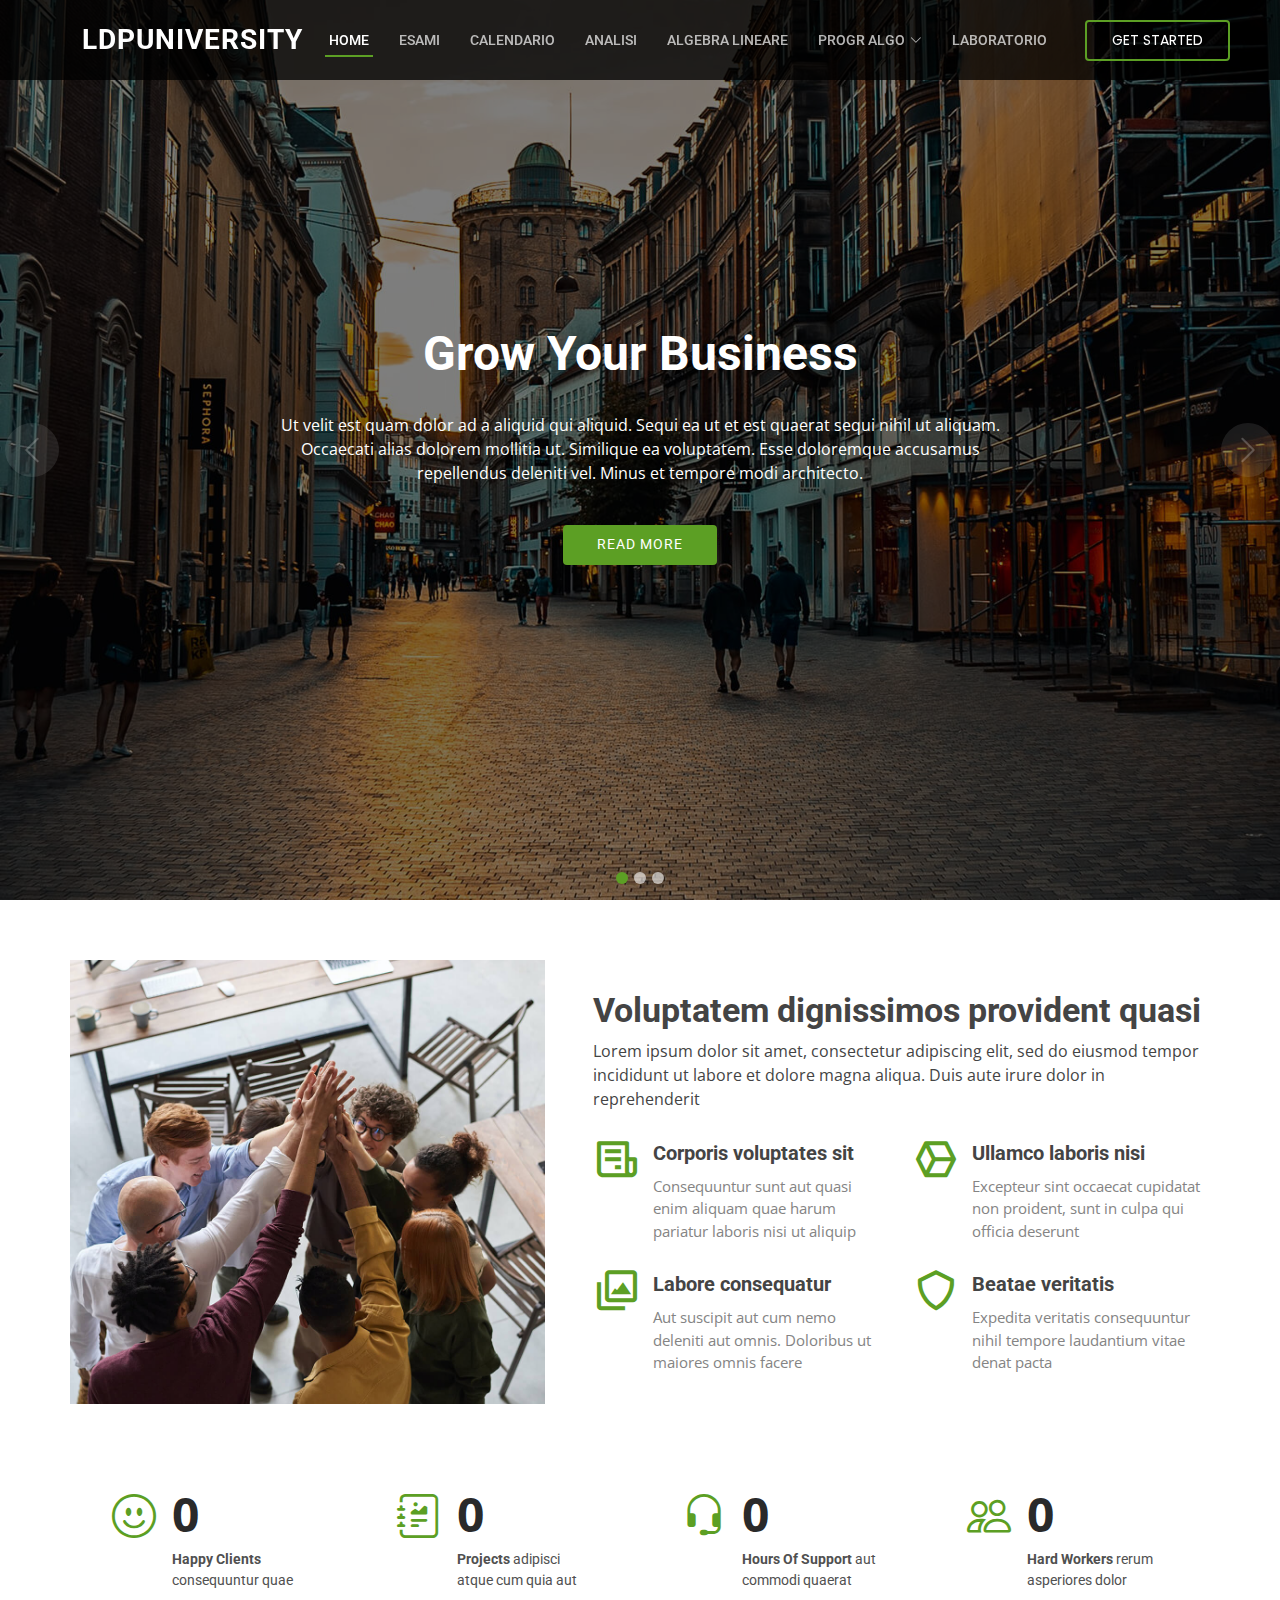
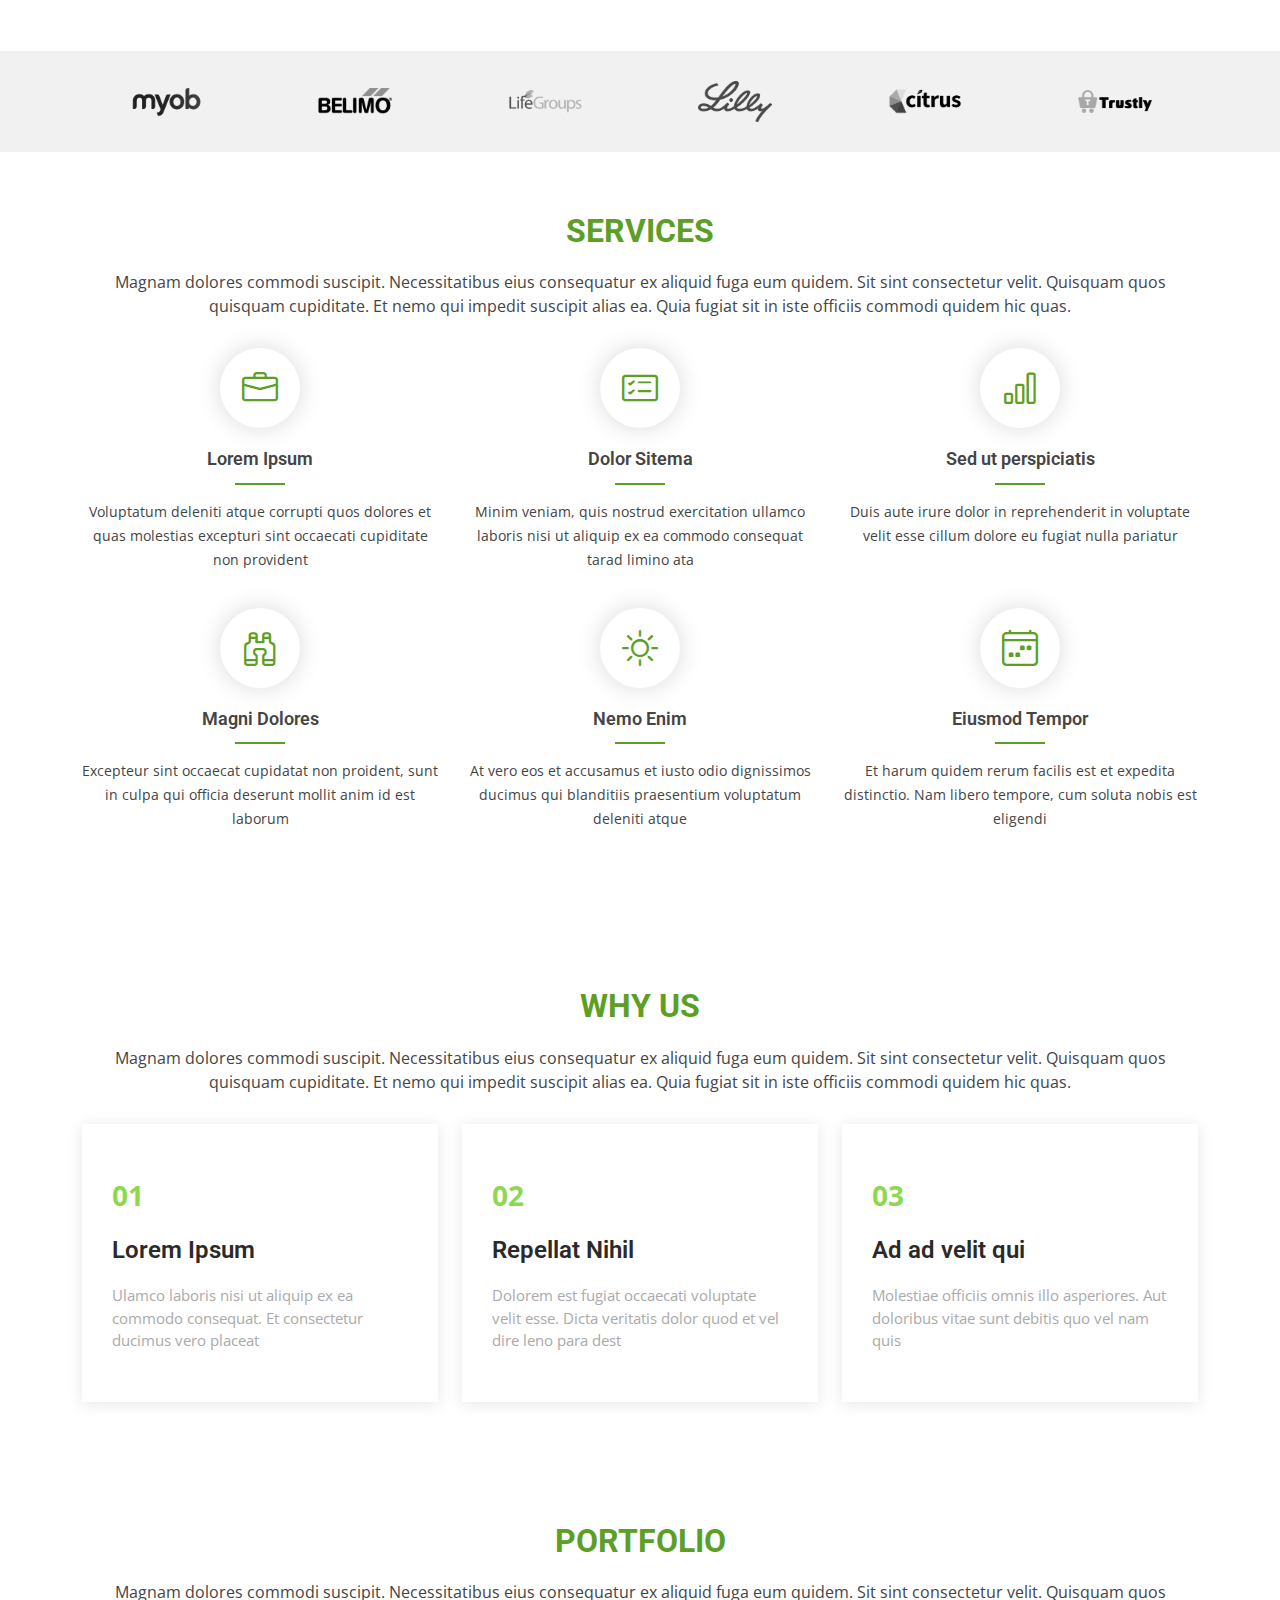
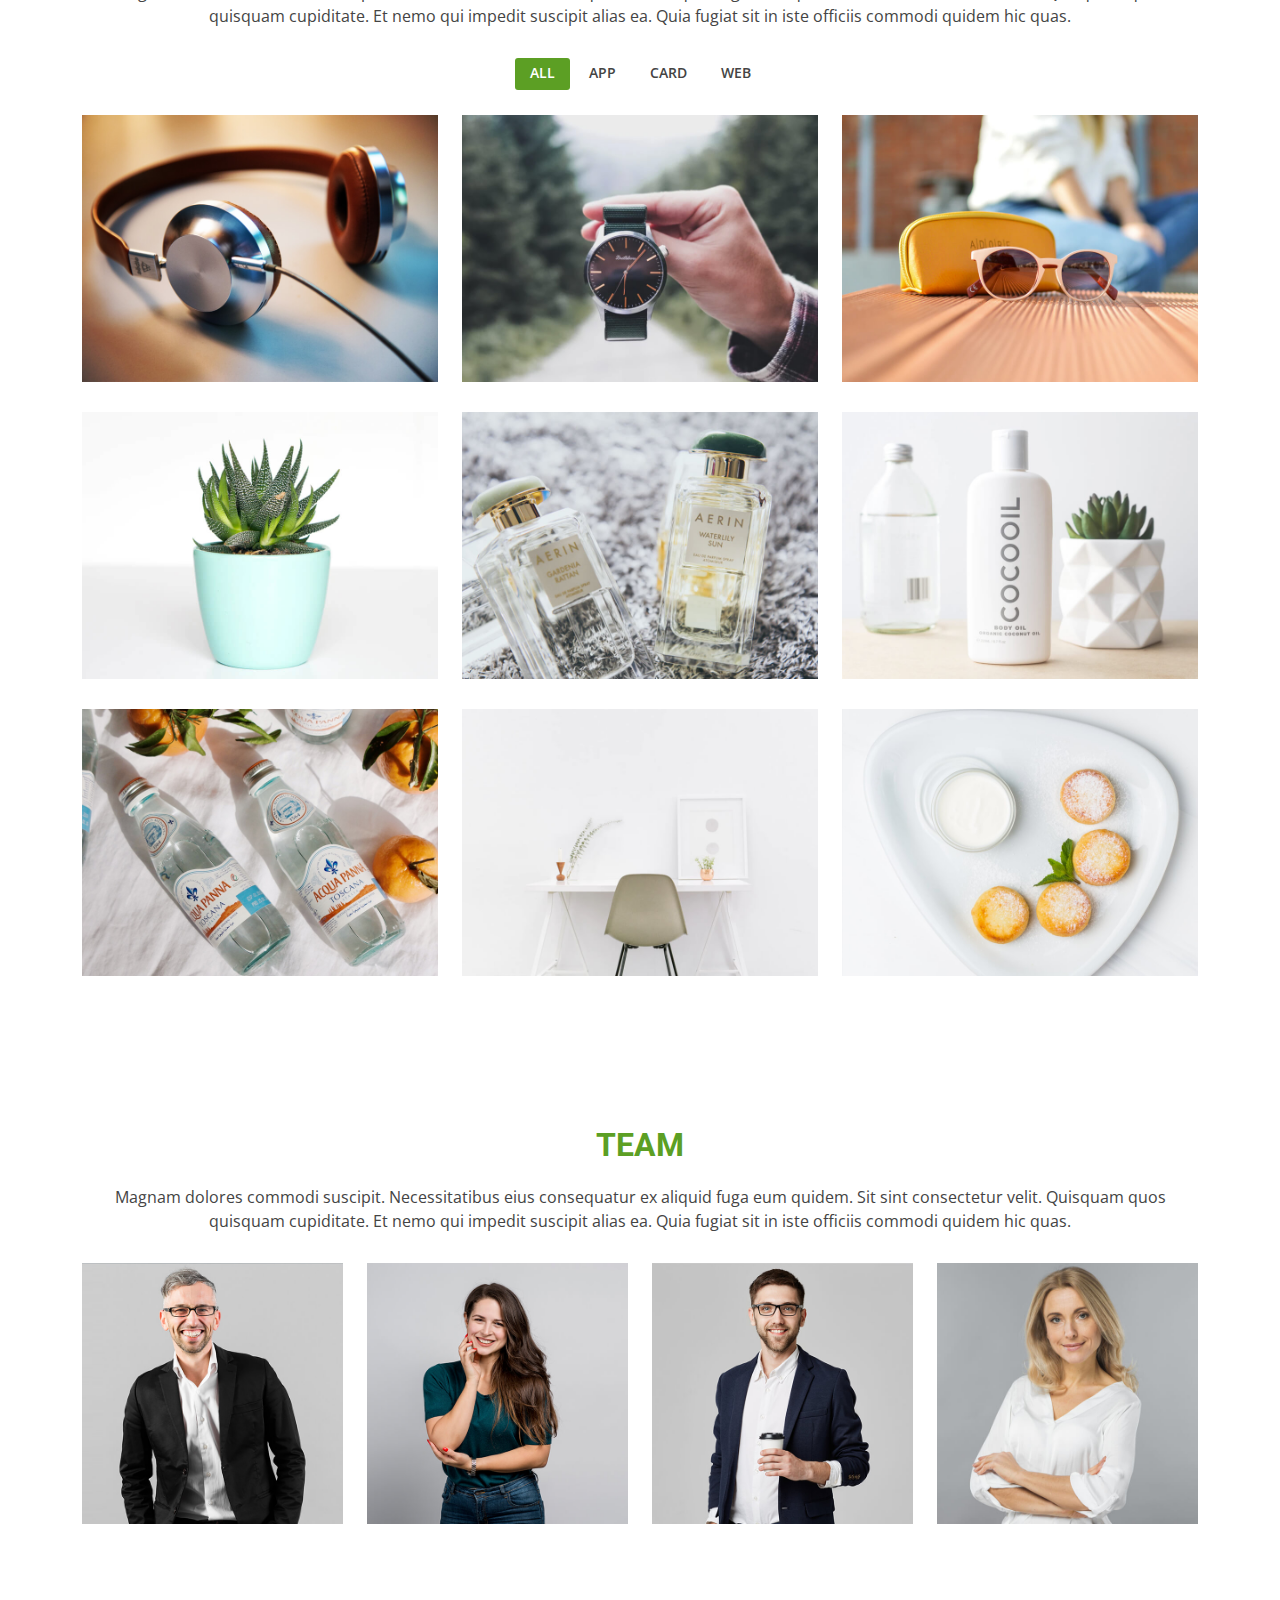
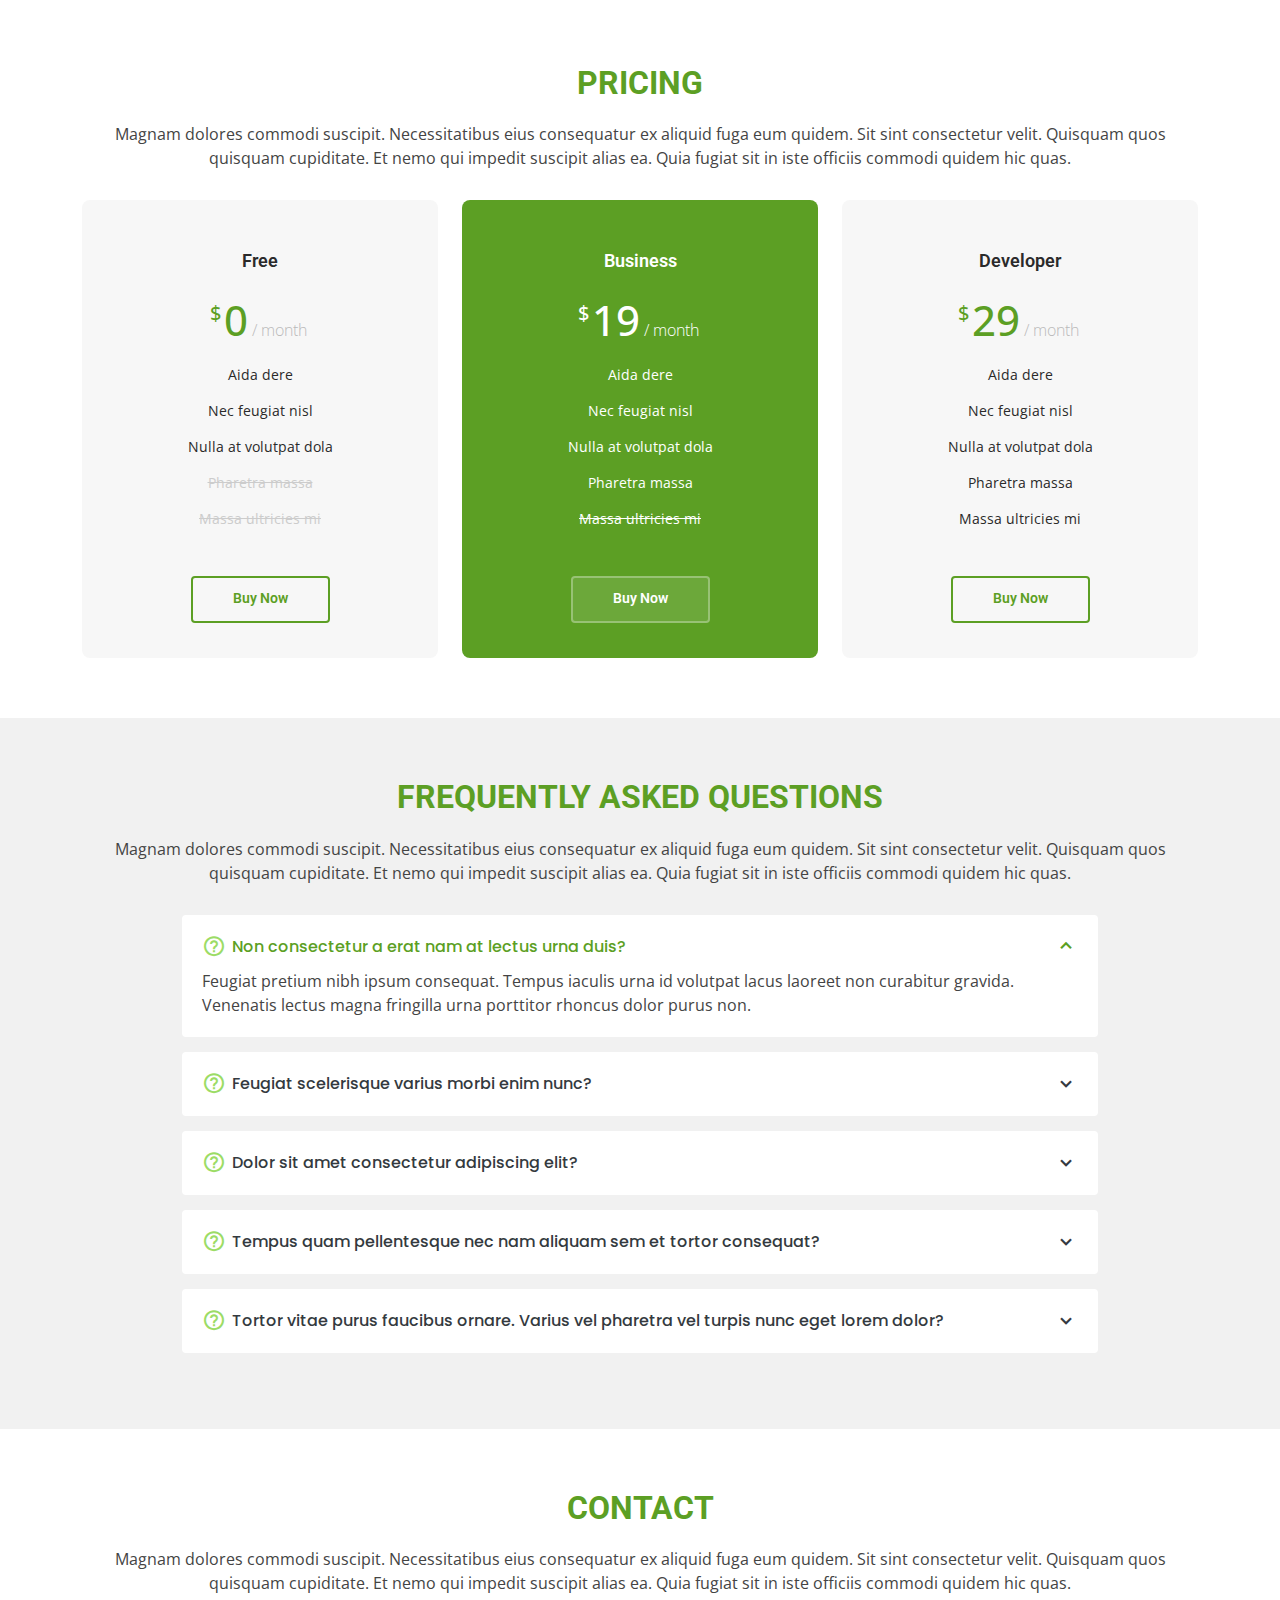
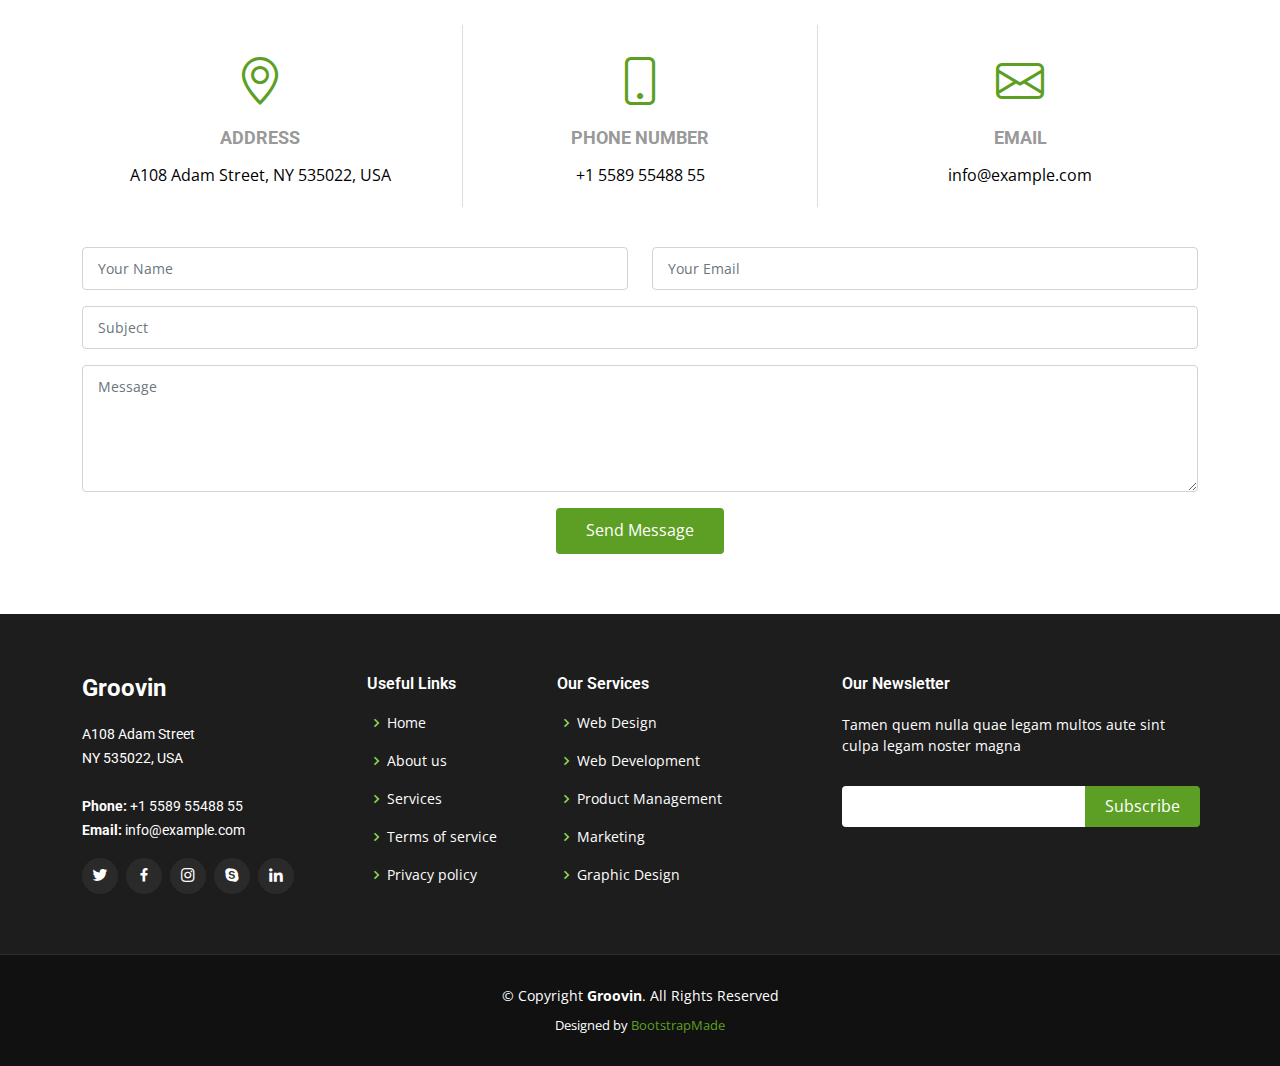
<file: Appunti/index.html>
<!DOCTYPE html>
<html lang="en">

<head>
  <meta charset="utf-8">
  <meta content="width=device-width, initial-scale=1.0" name="viewport">

  <title>Groovin Bootstrap Template - Index</title>
  <meta content="" name="description">
  <meta content="" name="keywords">

  <!-- Favicons -->
  <link href="assets/img/favicon.png" rel="icon">
  <link href="assets/img/apple-touch-icon.png" rel="apple-touch-icon">

  <!-- Google Fonts -->
  <link href="https://fonts.googleapis.com/css?family=Open+Sans:300,300i,400,400i,600,600i,700,700i|Roboto:300,300i,400,400i,500,500i,600,600i,700,700i|Poppins:300,300i,400,400i,500,500i,600,600i,700,700i" rel="stylesheet">

  <!-- Vendor CSS Files -->
  <link href="assets/vendor/animate.css/animate.min.css" rel="stylesheet">
  <link href="assets/vendor/bootstrap/css/bootstrap.min.css" rel="stylesheet">
  <link href="assets/vendor/bootstrap-icons/bootstrap-icons.css" rel="stylesheet">
  <link href="assets/vendor/boxicons/css/boxicons.min.css" rel="stylesheet">
  <link href="assets/vendor/glightbox/css/glightbox.min.css" rel="stylesheet">
  <link href="assets/vendor/swiper/swiper-bundle.min.css" rel="stylesheet">

  <!-- Template Main CSS File -->
  <link href="assets/css/style.css" rel="stylesheet">

  <!-- =======================================================
  * Template Name: Groovin - v4.7.1
  * Template URL: https://bootstrapmade.com/groovin-free-bootstrap-theme/
  * Author: BootstrapMade.com
  * License: https://bootstrapmade.com/license/
  ======================================================== -->
</head>

<body>

  <!-- ======= Header ======= -->
  <header id="header" class="fixed-top d-flex align-items-center">
    <div class="container d-flex align-items-center justify-content-between">

      <h1 class="logo"><a href="http://localhost/ldpuniversity/index.php">Ldpuniversity</a></h1>
      <!-- Uncomment below if you prefer to use an image logo -->
      <!-- <a href="index.html" class="logo"><img src="assets/img/logo.png" alt="" class="img-fluid"></a>-->

      <nav id="navbar" class="navbar">
        <ul>
          <li><a class="nav-link scrollto active" href="#hero">Home</a></li>
          <li><a class="nav-link scrollto" href="https://esami.unipi.it/" target="_blank">Esami</a></li>
          <li><a class="nav-link scrollto" href="https://didattica.di.unipi.it/laurea-in-informatica/calendario-lezioni-ed-esami-aa-2021-2022/">Calendario</a></li>
          <li><a class="nav-link scrollto " href="#portfolio">Analisi</a></li>
          <li><a class="nav-link scrollto" href="#team">Algebra lineare</a></li>
          <li class="dropdown"><a href="pages/progAlg/"><span>Progr Algo</span> <i class="bi bi-chevron-down"></i></a>
            <ul>
              <li><a href="pages/progAlg/semDin/Index.html">Semantica Statica</a></li>
              <li><a href="pages/progAlg/semDin/Index.html">Semantica Dinamica</a></li>
              <li><a href="pages/progAlg/semDin/Index.html">Programmazione dinamica</a></li>
              <li><a href="pages/progAlg/semDin/Index.html">Divide et impera</a></li>
              <li><a href="pages/progAlg/altriApp/index.html">Altri appunti</a></li>
  
            </ul>
          </li>
          <li><a class="nav-link scrollto" href="#">Laboratorio</a></li>
          <li><a class="getstarted scrollto" href="#about">Get Started</a></li>
        </ul>
        <i class="bi bi-list mobile-nav-toggle"></i>
      </nav><!-- .navbar -->

    </div>
  </header><!-- End Header -->

  <!-- ======= Hero Section ======= -->
  <section id="hero">
    <div class="hero-container">
      <div id="heroCarousel" data-bs-interval="5000" class="carousel slide carousel-fade" data-bs-ride="carousel">

        <ol class="carousel-indicators" id="hero-carousel-indicators"></ol>

        <div class="carousel-inner" role="listbox">

          <!-- Slide 1 -->
          <div class="carousel-item active" style="background-image: url(assets/img/slide/slide-1.jpg);">
            <div class="carousel-container">
              <div class="carousel-content">
                <h2 class="animate__animated animate__fadeInDown">Grow Your Business</h2>
                <p class="animate__animated animate__fadeInUp">Ut velit est quam dolor ad a aliquid qui aliquid. Sequi ea ut et est quaerat sequi nihil ut aliquam. Occaecati alias dolorem mollitia ut. Similique ea voluptatem. Esse doloremque accusamus repellendus deleniti vel. Minus et tempore modi architecto.</p>
                <div>
                  <a href="#about" class="btn-get-started animate__animated animate__fadeInUp scrollto">Read More</a>
                </div>
              </div>
            </div>
          </div>

          <!-- Slide 2 -->
          <div class="carousel-item" style="background-image: url(assets/img/slide/slide-2.jpg);">
            <div class="carousel-container">
              <div class="carousel-content">
                <h2 class="animate__animated animate__fadeInDown">Lorem Ipsum Dolor</h2>
                <p class="animate__animated animate__fadeInUp">Ut velit est quam dolor ad a aliquid qui aliquid. Sequi ea ut et est quaerat sequi nihil ut aliquam. Occaecati alias dolorem mollitia ut. Similique ea voluptatem. Esse doloremque accusamus repellendus deleniti vel. Minus et tempore modi architecto.</p>
                <div>
                  <a href="#about" class="btn-get-started animate__animated animate__fadeInUp scrollto">Read More</a>
                </div>
              </div>
            </div>
          </div>

          <!-- Slide 3 -->
          <div class="carousel-item" style="background-image: url(assets/img/slide/slide-3.jpg);">
            <div class="carousel-container">
              <div class="carousel-content">
                <h2 class="animate__animated animate__fadeInDown">Sequi ea ut et est quaerat</h2>
                <p class="animate__animated animate__fadeInUp">Ut velit est quam dolor ad a aliquid qui aliquid. Sequi ea ut et est quaerat sequi nihil ut aliquam. Occaecati alias dolorem mollitia ut. Similique ea voluptatem. Esse doloremque accusamus repellendus deleniti vel. Minus et tempore modi architecto.</p>
                <div>
                  <a href="#about" class="btn-get-started animate__animated animate__fadeInUp scrollto">Read More</a>
                </div>
              </div>
            </div>
          </div>

        </div>

        <a class="carousel-control-prev" href="#heroCarousel" role="button" data-bs-slide="prev">
          <span class="carousel-control-prev-icon bi bi-chevron-left" aria-hidden="true"></span>
        </a>

        <a class="carousel-control-next" href="#heroCarousel" role="button" data-bs-slide="next">
          <span class="carousel-control-next-icon bi bi-chevron-right" aria-hidden="true"></span>
        </a>

      </div>
    </div>
  </section><!-- End Hero -->

  <main id="main">

    <!-- ======= About Section ======= -->
    <section id="about" class="about">
      <div class="container">

        <div class="row no-gutters">
          <div class="image col-xl-5 d-flex align-items-stretch justify-content-center justify-content-lg-start"></div>
          <div class="col-xl-7 ps-0 ps-lg-5 pe-lg-1 d-flex align-items-stretch">
            <div class="content d-flex flex-column justify-content-center">
              <h3>Voluptatem dignissimos provident quasi</h3>
              <p>
                Lorem ipsum dolor sit amet, consectetur adipiscing elit, sed do eiusmod tempor incididunt ut labore et dolore magna aliqua. Duis aute irure dolor in reprehenderit
              </p>
              <div class="row">
                <div class="col-md-6 icon-box">
                  <i class="bx bx-receipt"></i>
                  <h4>Corporis voluptates sit</h4>
                  <p>Consequuntur sunt aut quasi enim aliquam quae harum pariatur laboris nisi ut aliquip</p>
                </div>
                <div class="col-md-6 icon-box">
                  <i class="bx bx-cube-alt"></i>
                  <h4>Ullamco laboris nisi</h4>
                  <p>Excepteur sint occaecat cupidatat non proident, sunt in culpa qui officia deserunt</p>
                </div>
                <div class="col-md-6 icon-box">
                  <i class="bx bx-images"></i>
                  <h4>Labore consequatur</h4>
                  <p>Aut suscipit aut cum nemo deleniti aut omnis. Doloribus ut maiores omnis facere</p>
                </div>
                <div class="col-md-6 icon-box">
                  <i class="bx bx-shield"></i>
                  <h4>Beatae veritatis</h4>
                  <p>Expedita veritatis consequuntur nihil tempore laudantium vitae denat pacta</p>
                </div>
              </div>
            </div><!-- End .content-->
          </div>
        </div>

      </div>
    </section><!-- End About Section -->

    <!-- ======= Counts Section ======= -->
    <section id="counts" class="counts">
      <div class="container">

        <div class="row no-gutters">

          <div class="col-lg-3 col-md-6 d-md-flex align-items-md-stretch">
            <div class="count-box">
              <i class="bi bi-emoji-smile"></i>
              <span data-purecounter-start="0" data-purecounter-end="232" data-purecounter-duration="1" class="purecounter"></span>
              <p><strong>Happy Clients</strong> consequuntur quae</p>
            </div>
          </div>

          <div class="col-lg-3 col-md-6 d-md-flex align-items-md-stretch">
            <div class="count-box">
              <i class="bi bi-journal-richtext"></i>
              <span data-purecounter-start="0" data-purecounter-end="521" data-purecounter-duration="1" class="purecounter"></span>
              <p><strong>Projects</strong> adipisci atque cum quia aut</p>
            </div>
          </div>

          <div class="col-lg-3 col-md-6 d-md-flex align-items-md-stretch">
            <div class="count-box">
              <i class="bi bi-headset"></i>
              <span data-purecounter-start="0" data-purecounter-end="1463" data-purecounter-duration="1" class="purecounter"></span>
              <p><strong>Hours Of Support</strong> aut commodi quaerat</p>
            </div>
          </div>

          <div class="col-lg-3 col-md-6 d-md-flex align-items-md-stretch">
            <div class="count-box">
              <i class="bi bi-people"></i>
              <span data-purecounter-start="0" data-purecounter-end="15" data-purecounter-duration="1" class="purecounter"></span>
              <p><strong>Hard Workers</strong> rerum asperiores dolor</p>
            </div>
          </div>

        </div>

      </div>
    </section><!-- End Counts Section -->

    <!-- ======= Clients Section ======= -->
    <section id="clients" class="clients section-bg">
      <div class="container">

        <div class="row">

          <div class="col-lg-2 col-md-4 col-6 d-flex align-items-center justify-content-center">
            <img src="assets/img/clients/client-1.png" class="img-fluid" alt="">
          </div>

          <div class="col-lg-2 col-md-4 col-6 d-flex align-items-center justify-content-center">
            <img src="assets/img/clients/client-2.png" class="img-fluid" alt="">
          </div>

          <div class="col-lg-2 col-md-4 col-6 d-flex align-items-center justify-content-center">
            <img src="assets/img/clients/client-3.png" class="img-fluid" alt="">
          </div>

          <div class="col-lg-2 col-md-4 col-6 d-flex align-items-center justify-content-center">
            <img src="assets/img/clients/client-4.png" class="img-fluid" alt="">
          </div>

          <div class="col-lg-2 col-md-4 col-6 d-flex align-items-center justify-content-center">
            <img src="assets/img/clients/client-5.png" class="img-fluid" alt="">
          </div>

          <div class="col-lg-2 col-md-4 col-6 d-flex align-items-center justify-content-center">
            <img src="assets/img/clients/client-6.png" class="img-fluid" alt="">
          </div>

        </div>

      </div>
    </section><!-- End Clients Section -->

    <!-- ======= Services Section ======= -->
    <section id="services" class="services">
      <div class="container">

        <div class="section-title">
          <h2>Services</h2>
          <p>Magnam dolores commodi suscipit. Necessitatibus eius consequatur ex aliquid fuga eum quidem. Sit sint consectetur velit. Quisquam quos quisquam cupiditate. Et nemo qui impedit suscipit alias ea. Quia fugiat sit in iste officiis commodi quidem hic quas.</p>
        </div>

        <div class="row">
          <div class="col-lg-4 col-md-6 icon-box">
            <div class="icon"><i class="bi bi-briefcase"></i></div>
            <h4 class="title"><a href="">Lorem Ipsum</a></h4>
            <p class="description">Voluptatum deleniti atque corrupti quos dolores et quas molestias excepturi sint occaecati cupiditate non provident</p>
          </div>
          <div class="col-lg-4 col-md-6 icon-box">
            <div class="icon"><i class="bi bi-card-checklist"></i></div>
            <h4 class="title"><a href="">Dolor Sitema</a></h4>
            <p class="description">Minim veniam, quis nostrud exercitation ullamco laboris nisi ut aliquip ex ea commodo consequat tarad limino ata</p>
          </div>
          <div class="col-lg-4 col-md-6 icon-box">
            <div class="icon"><i class="bi bi-bar-chart"></i></div>
            <h4 class="title"><a href="">Sed ut perspiciatis</a></h4>
            <p class="description">Duis aute irure dolor in reprehenderit in voluptate velit esse cillum dolore eu fugiat nulla pariatur</p>
          </div>
          <div class="col-lg-4 col-md-6 icon-box">
            <div class="icon"><i class="bi bi-binoculars"></i></div>
            <h4 class="title"><a href="">Magni Dolores</a></h4>
            <p class="description">Excepteur sint occaecat cupidatat non proident, sunt in culpa qui officia deserunt mollit anim id est laborum</p>
          </div>
          <div class="col-lg-4 col-md-6 icon-box">
            <div class="icon"><i class="bi bi-brightness-high"></i></div>
            <h4 class="title"><a href="">Nemo Enim</a></h4>
            <p class="description">At vero eos et accusamus et iusto odio dignissimos ducimus qui blanditiis praesentium voluptatum deleniti atque</p>
          </div>
          <div class="col-lg-4 col-md-6 icon-box">
            <div class="icon"><i class="bi bi-calendar4-week"></i></div>
            <h4 class="title"><a href="">Eiusmod Tempor</a></h4>
            <p class="description">Et harum quidem rerum facilis est et expedita distinctio. Nam libero tempore, cum soluta nobis est eligendi</p>
          </div>
        </div>

      </div>
    </section><!-- End Services Section -->

    <!-- ======= Why Us Section ======= -->
    <section id="why-us" class="why-us">
      <div class="container">

        <div class="section-title">
          <h2>Why Us</h2>
          <p>Magnam dolores commodi suscipit. Necessitatibus eius consequatur ex aliquid fuga eum quidem. Sit sint consectetur velit. Quisquam quos quisquam cupiditate. Et nemo qui impedit suscipit alias ea. Quia fugiat sit in iste officiis commodi quidem hic quas.</p>
        </div>

        <div class="row">

          <div class="col-lg-4">
            <div class="box">
              <span>01</span>
              <h4>Lorem Ipsum</h4>
              <p>Ulamco laboris nisi ut aliquip ex ea commodo consequat. Et consectetur ducimus vero placeat</p>
            </div>
          </div>

          <div class="col-lg-4 mt-4 mt-lg-0">
            <div class="box">
              <span>02</span>
              <h4>Repellat Nihil</h4>
              <p>Dolorem est fugiat occaecati voluptate velit esse. Dicta veritatis dolor quod et vel dire leno para dest</p>
            </div>
          </div>

          <div class="col-lg-4 mt-4 mt-lg-0">
            <div class="box">
              <span>03</span>
              <h4> Ad ad velit qui</h4>
              <p>Molestiae officiis omnis illo asperiores. Aut doloribus vitae sunt debitis quo vel nam quis</p>
            </div>
          </div>

        </div>

      </div>
    </section><!-- End Why Us Section -->

    <!-- ======= Portfolio Section ======= -->
    <section id="portfolio" class="portfolio">
      <div class="container">

        <div class="section-title">
          <h2>Portfolio</h2>
          <p>Magnam dolores commodi suscipit. Necessitatibus eius consequatur ex aliquid fuga eum quidem. Sit sint consectetur velit. Quisquam quos quisquam cupiditate. Et nemo qui impedit suscipit alias ea. Quia fugiat sit in iste officiis commodi quidem hic quas.</p>
        </div>

        <div class="row">
          <div class="col-lg-12 d-flex justify-content-center">
            <ul id="portfolio-flters">
              <li data-filter="*" class="filter-active">All</li>
              <li data-filter=".filter-app">App</li>
              <li data-filter=".filter-card">Card</li>
              <li data-filter=".filter-web">Web</li>
            </ul>
          </div>
        </div>

        <div class="row portfolio-container">

          <div class="col-lg-4 col-md-6 portfolio-item filter-app">
            <div class="portfolio-wrap">
              <img src="assets/img/portfolio/portfolio-1.jpg" class="img-fluid" alt="">
              <div class="portfolio-info">
                <h4>App 1</h4>
                <p>App</p>
                <div class="portfolio-links">
                  <a href="assets/img/portfolio/portfolio-1.jpg" data-gallery="portfolioGallery" class="portfolio-lightbox" title="App 1"><i class="bx bx-plus"></i></a>
                  <a href="portfolio-details.html" title="More Details"><i class="bx bx-link"></i></a>
                </div>
              </div>
            </div>
          </div>

          <div class="col-lg-4 col-md-6 portfolio-item filter-web">
            <div class="portfolio-wrap">
              <img src="assets/img/portfolio/portfolio-2.jpg" class="img-fluid" alt="">
              <div class="portfolio-info">
                <h4>Web 3</h4>
                <p>Web</p>
                <div class="portfolio-links">
                  <a href="assets/img/portfolio/portfolio-2.jpg" data-gallery="portfolioGallery" class="portfolio-lightbox" title="Web 3"><i class="bx bx-plus"></i></a>
                  <a href="portfolio-details.html" title="More Details"><i class="bx bx-link"></i></a>
                </div>
              </div>
            </div>
          </div>

          <div class="col-lg-4 col-md-6 portfolio-item filter-app">
            <div class="portfolio-wrap">
              <img src="assets/img/portfolio/portfolio-3.jpg" class="img-fluid" alt="">
              <div class="portfolio-info">
                <h4>App 2</h4>
                <p>App</p>
                <div class="portfolio-links">
                  <a href="assets/img/portfolio/portfolio-3.jpg" data-gallery="portfolioGallery" class="portfolio-lightbox" title="App 2"><i class="bx bx-plus"></i></a>
                  <a href="portfolio-details.html" title="More Details"><i class="bx bx-link"></i></a>
                </div>
              </div>
            </div>
          </div>

          <div class="col-lg-4 col-md-6 portfolio-item filter-card">
            <div class="portfolio-wrap">
              <img src="assets/img/portfolio/portfolio-4.jpg" class="img-fluid" alt="">
              <div class="portfolio-info">
                <h4>Card 2</h4>
                <p>Card</p>
                <div class="portfolio-links">
                  <a href="assets/img/portfolio/portfolio-4.jpg" data-gallery="portfolioGallery" class="portfolio-lightbox" title="Card 2"><i class="bx bx-plus"></i></a>
                  <a href="portfolio-details.html" title="More Details"><i class="bx bx-link"></i></a>
                </div>
              </div>
            </div>
          </div>

          <div class="col-lg-4 col-md-6 portfolio-item filter-web">
            <div class="portfolio-wrap">
              <img src="assets/img/portfolio/portfolio-5.jpg" class="img-fluid" alt="">
              <div class="portfolio-info">
                <h4>Web 2</h4>
                <p>Web</p>
                <div class="portfolio-links">
                  <a href="assets/img/portfolio/portfolio-5.jpg" data-gallery="portfolioGallery" class="portfolio-lightbox" title="Web 2"><i class="bx bx-plus"></i></a>
                  <a href="portfolio-details.html" title="More Details"><i class="bx bx-link"></i></a>
                </div>
              </div>
            </div>
          </div>

          <div class="col-lg-4 col-md-6 portfolio-item filter-app">
            <div class="portfolio-wrap">
              <img src="assets/img/portfolio/portfolio-6.jpg" class="img-fluid" alt="">
              <div class="portfolio-info">
                <h4>App 3</h4>
                <p>App</p>
                <div class="portfolio-links">
                  <a href="assets/img/portfolio/portfolio-6.jpg" data-gallery="portfolioGallery" class="portfolio-lightbox" title="App 3"><i class="bx bx-plus"></i></a>
                  <a href="portfolio-details.html" title="More Details"><i class="bx bx-link"></i></a>
                </div>
              </div>
            </div>
          </div>

          <div class="col-lg-4 col-md-6 portfolio-item filter-card">
            <div class="portfolio-wrap">
              <img src="assets/img/portfolio/portfolio-7.jpg" class="img-fluid" alt="">
              <div class="portfolio-info">
                <h4>Card 1</h4>
                <p>Card</p>
                <div class="portfolio-links">
                  <a href="assets/img/portfolio/portfolio-7.jpg" data-gallery="portfolioGallery" class="portfolio-lightbox" title="Card 1"><i class="bx bx-plus"></i></a>
                  <a href="portfolio-details.html" title="More Details"><i class="bx bx-link"></i></a>
                </div>
              </div>
            </div>
          </div>

          <div class="col-lg-4 col-md-6 portfolio-item filter-card">
            <div class="portfolio-wrap">
              <img src="assets/img/portfolio/portfolio-8.jpg" class="img-fluid" alt="">
              <div class="portfolio-info">
                <h4>Card 3</h4>
                <p>Card</p>
                <div class="portfolio-links">
                  <a href="assets/img/portfolio/portfolio-8.jpg" data-gallery="portfolioGallery" class="portfolio-lightbox" title="Card 3"><i class="bx bx-plus"></i></a>
                  <a href="portfolio-details.html" title="More Details"><i class="bx bx-link"></i></a>
                </div>
              </div>
            </div>
          </div>

          <div class="col-lg-4 col-md-6 portfolio-item filter-web">
            <div class="portfolio-wrap">
              <img src="assets/img/portfolio/portfolio-9.jpg" class="img-fluid" alt="">
              <div class="portfolio-info">
                <h4>Web 3</h4>
                <p>Web</p>
                <div class="portfolio-links">
                  <a href="assets/img/portfolio/portfolio-9.jpg" data-gallery="portfolioGallery" class="portfolio-lightbox" title="Web 3"><i class="bx bx-plus"></i></a>
                  <a href="portfolio-details.html" title="More Details"><i class="bx bx-link"></i></a>
                </div>
              </div>
            </div>
          </div>

        </div>

      </div>
    </section><!-- End Portfolio Section -->

    <!-- ======= Team Section ======= -->
    <section id="team" class="team">
      <div class="container">

        <div class="section-title">
          <h2>Team</h2>
          <p>Magnam dolores commodi suscipit. Necessitatibus eius consequatur ex aliquid fuga eum quidem. Sit sint consectetur velit. Quisquam quos quisquam cupiditate. Et nemo qui impedit suscipit alias ea. Quia fugiat sit in iste officiis commodi quidem hic quas.</p>
        </div>

        <div class="row">

          <div class="col-xl-3 col-lg-4 col-md-6">
            <div class="member">
              <img src="assets/img/team/team-1.jpg" class="img-fluid" alt="">
              <div class="member-info">
                <div class="member-info-content">
                  <h4>Walter White</h4>
                  <span>Chief Executive Officer</span>
                  <div class="social">
                    <a href=""><i class="bi bi-twitter"></i></a>
                    <a href=""><i class="bi bi-facebook"></i></a>
                    <a href=""><i class="bi bi-instagram"></i></a>
                    <a href=""><i class="bi bi-linkedin"></i></a>
                  </div>
                </div>
              </div>
            </div>
          </div>

          <div class="col-xl-3 col-lg-4 col-md-6" data-wow-delay="0.1s">
            <div class="member">
              <img src="assets/img/team/team-2.jpg" class="img-fluid" alt="">
              <div class="member-info">
                <div class="member-info-content">
                  <h4>Sarah Jhonson</h4>
                  <span>Product Manager</span>
                  <div class="social">
                    <a href=""><i class="bi bi-twitter"></i></a>
                    <a href=""><i class="bi bi-facebook"></i></a>
                    <a href=""><i class="bi bi-instagram"></i></a>
                    <a href=""><i class="bi bi-linkedin"></i></a>
                  </div>
                </div>
              </div>
            </div>
          </div>

          <div class="col-xl-3 col-lg-4 col-md-6" data-wow-delay="0.2s">
            <div class="member">
              <img src="assets/img/team/team-3.jpg" class="img-fluid" alt="">
              <div class="member-info">
                <div class="member-info-content">
                  <h4>William Anderson</h4>
                  <span>CTO</span>
                  <div class="social">
                    <a href=""><i class="bi bi-twitter"></i></a>
                    <a href=""><i class="bi bi-facebook"></i></a>
                    <a href=""><i class="bi bi-instagram"></i></a>
                    <a href=""><i class="bi bi-linkedin"></i></a>
                  </div>
                </div>
              </div>
            </div>
          </div>

          <div class="col-xl-3 col-lg-4 col-md-6" data-wow-delay="0.3s">
            <div class="member">
              <img src="assets/img/team/team-4.jpg" class="img-fluid" alt="">
              <div class="member-info">
                <div class="member-info-content">
                  <h4>Amanda Jepson</h4>
                  <span>Accountant</span>
                  <div class="social">
                    <a href=""><i class="bi bi-twitter"></i></a>
                    <a href=""><i class="bi bi-facebook"></i></a>
                    <a href=""><i class="bi bi-instagram"></i></a>
                    <a href=""><i class="bi bi-linkedin"></i></a>
                  </div>
                </div>
              </div>
            </div>
          </div>

        </div>

      </div>
    </section><!-- End Team Section -->

    <!-- ======= Pricing Section ======= -->
    <section id="pricing" class="pricing">
      <div class="container">

        <div class="section-title">
          <h2>Pricing</h2>
          <p>Magnam dolores commodi suscipit. Necessitatibus eius consequatur ex aliquid fuga eum quidem. Sit sint consectetur velit. Quisquam quos quisquam cupiditate. Et nemo qui impedit suscipit alias ea. Quia fugiat sit in iste officiis commodi quidem hic quas.</p>
        </div>

        <div class="row">

          <div class="col-lg-4 col-md-6">
            <div class="box">
              <h3>Free</h3>
              <h4><sup>$</sup>0<span> / month</span></h4>
              <ul>
                <li>Aida dere</li>
                <li>Nec feugiat nisl</li>
                <li>Nulla at volutpat dola</li>
                <li class="na">Pharetra massa</li>
                <li class="na">Massa ultricies mi</li>
              </ul>
              <div class="btn-wrap">
                <a href="#" class="btn-buy">Buy Now</a>
              </div>
            </div>
          </div>

          <div class="col-lg-4 col-md-6 mt-4 mt-md-0">
            <div class="box recommended">
              <h3>Business</h3>
              <h4><sup>$</sup>19<span> / month</span></h4>
              <ul>
                <li>Aida dere</li>
                <li>Nec feugiat nisl</li>
                <li>Nulla at volutpat dola</li>
                <li>Pharetra massa</li>
                <li class="na">Massa ultricies mi</li>
              </ul>
              <div class="btn-wrap">
                <a href="#" class="btn-buy">Buy Now</a>
              </div>
            </div>
          </div>

          <div class="col-lg-4 col-md-6 mt-4 mt-lg-0">
            <div class="box">
              <h3>Developer</h3>
              <h4><sup>$</sup>29<span> / month</span></h4>
              <ul>
                <li>Aida dere</li>
                <li>Nec feugiat nisl</li>
                <li>Nulla at volutpat dola</li>
                <li>Pharetra massa</li>
                <li>Massa ultricies mi</li>
              </ul>
              <div class="btn-wrap">
                <a href="#" class="btn-buy">Buy Now</a>
              </div>
            </div>
          </div>

        </div>

      </div>
    </section><!-- End Pricing Section -->

    <!-- ======= Frequently Asked Questions Section ======= -->
    <section id="faq" class="faq section-bg">
      <div class="container">

        <div class="section-title">
          <h2>Frequently Asked Questions</h2>
          <p>Magnam dolores commodi suscipit. Necessitatibus eius consequatur ex aliquid fuga eum quidem. Sit sint consectetur velit. Quisquam quos quisquam cupiditate. Et nemo qui impedit suscipit alias ea. Quia fugiat sit in iste officiis commodi quidem hic quas.</p>
        </div>

        <div class="faq-list">
          <ul>
            <li data-aos="fade-up">
              <i class="bx bx-help-circle icon-help"></i> <a data-bs-toggle="collapse" class="collapse" data-bs-target="#faq-list-1">Non consectetur a erat nam at lectus urna duis? <i class="bx bx-chevron-down icon-show"></i><i class="bx bx-chevron-up icon-close"></i></a>
              <div id="faq-list-1" class="collapse show" data-bs-parent=".faq-list">
                <p>
                  Feugiat pretium nibh ipsum consequat. Tempus iaculis urna id volutpat lacus laoreet non curabitur gravida. Venenatis lectus magna fringilla urna porttitor rhoncus dolor purus non.
                </p>
              </div>
            </li>

            <li data-aos="fade-up" data-aos-delay="100">
              <i class="bx bx-help-circle icon-help"></i> <a data-bs-toggle="collapse" data-bs-target="#faq-list-2" class="collapsed">Feugiat scelerisque varius morbi enim nunc? <i class="bx bx-chevron-down icon-show"></i><i class="bx bx-chevron-up icon-close"></i></a>
              <div id="faq-list-2" class="collapse" data-bs-parent=".faq-list">
                <p>
                  Dolor sit amet consectetur adipiscing elit pellentesque habitant morbi. Id interdum velit laoreet id donec ultrices. Fringilla phasellus faucibus scelerisque eleifend donec pretium. Est pellentesque elit ullamcorper dignissim. Mauris ultrices eros in cursus turpis massa tincidunt dui.
                </p>
              </div>
            </li>

            <li data-aos="fade-up" data-aos-delay="200">
              <i class="bx bx-help-circle icon-help"></i> <a data-bs-toggle="collapse" data-bs-target="#faq-list-3" class="collapsed">Dolor sit amet consectetur adipiscing elit? <i class="bx bx-chevron-down icon-show"></i><i class="bx bx-chevron-up icon-close"></i></a>
              <div id="faq-list-3" class="collapse" data-bs-parent=".faq-list">
                <p>
                  Eleifend mi in nulla posuere sollicitudin aliquam ultrices sagittis orci. Faucibus pulvinar elementum integer enim. Sem nulla pharetra diam sit amet nisl suscipit. Rutrum tellus pellentesque eu tincidunt. Lectus urna duis convallis convallis tellus. Urna molestie at elementum eu facilisis sed odio morbi quis
                </p>
              </div>
            </li>

            <li data-aos="fade-up" data-aos-delay="300">
              <i class="bx bx-help-circle icon-help"></i> <a data-bs-toggle="collapse" data-bs-target="#faq-list-4" class="collapsed">Tempus quam pellentesque nec nam aliquam sem et tortor consequat? <i class="bx bx-chevron-down icon-show"></i><i class="bx bx-chevron-up icon-close"></i></a>
              <div id="faq-list-4" class="collapse" data-bs-parent=".faq-list">
                <p>
                  Molestie a iaculis at erat pellentesque adipiscing commodo. Dignissim suspendisse in est ante in. Nunc vel risus commodo viverra maecenas accumsan. Sit amet nisl suscipit adipiscing bibendum est. Purus gravida quis blandit turpis cursus in.
                </p>
              </div>
            </li>

            <li data-aos="fade-up" data-aos-delay="400">
              <i class="bx bx-help-circle icon-help"></i> <a data-bs-toggle="collapse" data-bs-target="#faq-list-5" class="collapsed">Tortor vitae purus faucibus ornare. Varius vel pharetra vel turpis nunc eget lorem dolor? <i class="bx bx-chevron-down icon-show"></i><i class="bx bx-chevron-up icon-close"></i></a>
              <div id="faq-list-5" class="collapse" data-bs-parent=".faq-list">
                <p>
                  Laoreet sit amet cursus sit amet dictum sit amet justo. Mauris vitae ultricies leo integer malesuada nunc vel. Tincidunt eget nullam non nisi est sit amet. Turpis nunc eget lorem dolor sed. Ut venenatis tellus in metus vulputate eu scelerisque.
                </p>
              </div>
            </li>

          </ul>
        </div>

      </div>
    </section><!-- End Frequently Asked Questions Section -->

    <!-- ======= Contact Section ======= -->
    <section id="contact" class="contact">
      <div class="container">

        <div class="section-title">
          <h2>Contact</h2>
          <p>Magnam dolores commodi suscipit. Necessitatibus eius consequatur ex aliquid fuga eum quidem. Sit sint consectetur velit. Quisquam quos quisquam cupiditate. Et nemo qui impedit suscipit alias ea. Quia fugiat sit in iste officiis commodi quidem hic quas.</p>
        </div>

        <div class="row contact-info">

          <div class="col-md-4">
            <div class="contact-address">
              <i class="bi bi-geo-alt"></i>
              <h3>Address</h3>
              <address>A108 Adam Street, NY 535022, USA</address>
            </div>
          </div>

          <div class="col-md-4">
            <div class="contact-phone">
              <i class="bi bi-phone"></i>
              <h3>Phone Number</h3>
              <p><a href="tel:+155895548855">+1 5589 55488 55</a></p>
            </div>
          </div>

          <div class="col-md-4">
            <div class="contact-email">
              <i class="bi bi-envelope"></i>
              <h3>Email</h3>
              <p><a href="mailto:info@example.com">info@example.com</a></p>
            </div>
          </div>

        </div>

        <div class="form">
          <form action="forms/contact.php" method="post" role="form" class="php-email-form">
            <div class="row">
              <div class="col-md-6 form-group">
                <input type="text" name="name" class="form-control" id="name" placeholder="Your Name" data-rule="minlen:4" data-msg="Please enter at least 4 chars">
              </div>
              <div class="col-md-6 form-group mt-3 mt-md-0">
                <input type="email" class="form-control" name="email" id="email" placeholder="Your Email" data-rule="email" data-msg="Please enter a valid email">
              </div>
            </div>
            <div class="form-group mt-3">
              <input type="text" class="form-control" name="subject" id="subject" placeholder="Subject" required>
            </div>
            <div class="form-group mt-3">
              <textarea class="form-control" name="message" rows="5" placeholder="Message" required></textarea>
            </div>
            <div class="my-3">
              <div class="loading">Loading</div>
              <div class="error-message"></div>
              <div class="sent-message">Your message has been sent. Thank you!</div>
            </div>
            <div class="text-center"><button type="submit">Send Message</button></div>
          </form>
        </div>

      </div>
    </section><!-- End Contact Section -->

  </main><!-- End #main -->

  <!-- ======= Footer ======= -->
  <footer id="footer">
    <div class="footer-top">
      <div class="container">
        <div class="row">

          <div class="col-lg-3 col-md-6">
            <div class="footer-info">
              <h3>Groovin</h3>
              <p>
                A108 Adam Street <br>
                NY 535022, USA<br><br>
                <strong>Phone:</strong> +1 5589 55488 55<br>
                <strong>Email:</strong> info@example.com<br>
              </p>
              <div class="social-links mt-3">
                <a href="#" class="twitter"><i class="bx bxl-twitter"></i></a>
                <a href="#" class="facebook"><i class="bx bxl-facebook"></i></a>
                <a href="#" class="instagram"><i class="bx bxl-instagram"></i></a>
                <a href="#" class="google-plus"><i class="bx bxl-skype"></i></a>
                <a href="#" class="linkedin"><i class="bx bxl-linkedin"></i></a>
              </div>
            </div>
          </div>

          <div class="col-lg-2 col-md-6 footer-links">
            <h4>Useful Links</h4>
            <ul>
              <li><i class="bx bx-chevron-right"></i> <a href="#">Home</a></li>
              <li><i class="bx bx-chevron-right"></i> <a href="#">About us</a></li>
              <li><i class="bx bx-chevron-right"></i> <a href="#">Services</a></li>
              <li><i class="bx bx-chevron-right"></i> <a href="#">Terms of service</a></li>
              <li><i class="bx bx-chevron-right"></i> <a href="#">Privacy policy</a></li>
            </ul>
          </div>

          <div class="col-lg-3 col-md-6 footer-links">
            <h4>Our Services</h4>
            <ul>
              <li><i class="bx bx-chevron-right"></i> <a href="#">Web Design</a></li>
              <li><i class="bx bx-chevron-right"></i> <a href="#">Web Development</a></li>
              <li><i class="bx bx-chevron-right"></i> <a href="#">Product Management</a></li>
              <li><i class="bx bx-chevron-right"></i> <a href="#">Marketing</a></li>
              <li><i class="bx bx-chevron-right"></i> <a href="#">Graphic Design</a></li>
            </ul>
          </div>

          <div class="col-lg-4 col-md-6 footer-newsletter">
            <h4>Our Newsletter</h4>
            <p>Tamen quem nulla quae legam multos aute sint culpa legam noster magna</p>
            <form action="" method="post">
              <input type="email" name="email"><input type="submit" value="Subscribe">
            </form>

          </div>

        </div>
      </div>
    </div>

    <div class="container">
      <div class="copyright">
        &copy; Copyright <strong><span>Groovin</span></strong>. All Rights Reserved
      </div>
      <div class="credits">
        <!-- All the links in the footer should remain intact. -->
        <!-- You can delete the links only if you purchased the pro version. -->
        <!-- Licensing information: https://bootstrapmade.com/license/ -->
        <!-- Purchase the pro version with working PHP/AJAX contact form: https://bootstrapmade.com/groovin-free-bootstrap-theme/ -->
        Designed by <a href="https://bootstrapmade.com/">BootstrapMade</a>
      </div>
    </div>
  </footer><!-- End Footer -->

  <a href="#" class="back-to-top d-flex align-items-center justify-content-center"><i class="bi bi-arrow-up-short"></i></a>

  <!-- Vendor JS Files -->
  <script src="assets/vendor/purecounter/purecounter.js"></script>
  <script src="assets/vendor/bootstrap/js/bootstrap.bundle.min.js"></script>
  <script src="assets/vendor/glightbox/js/glightbox.min.js"></script>
  <script src="assets/vendor/isotope-layout/isotope.pkgd.min.js"></script>
  <script src="assets/vendor/swiper/swiper-bundle.min.js"></script>
  <script src="assets/vendor/php-email-form/validate.js"></script>

  <!-- Template Main JS File -->
  <script src="assets/js/main.js"></script>

</body>

</html>
</file>
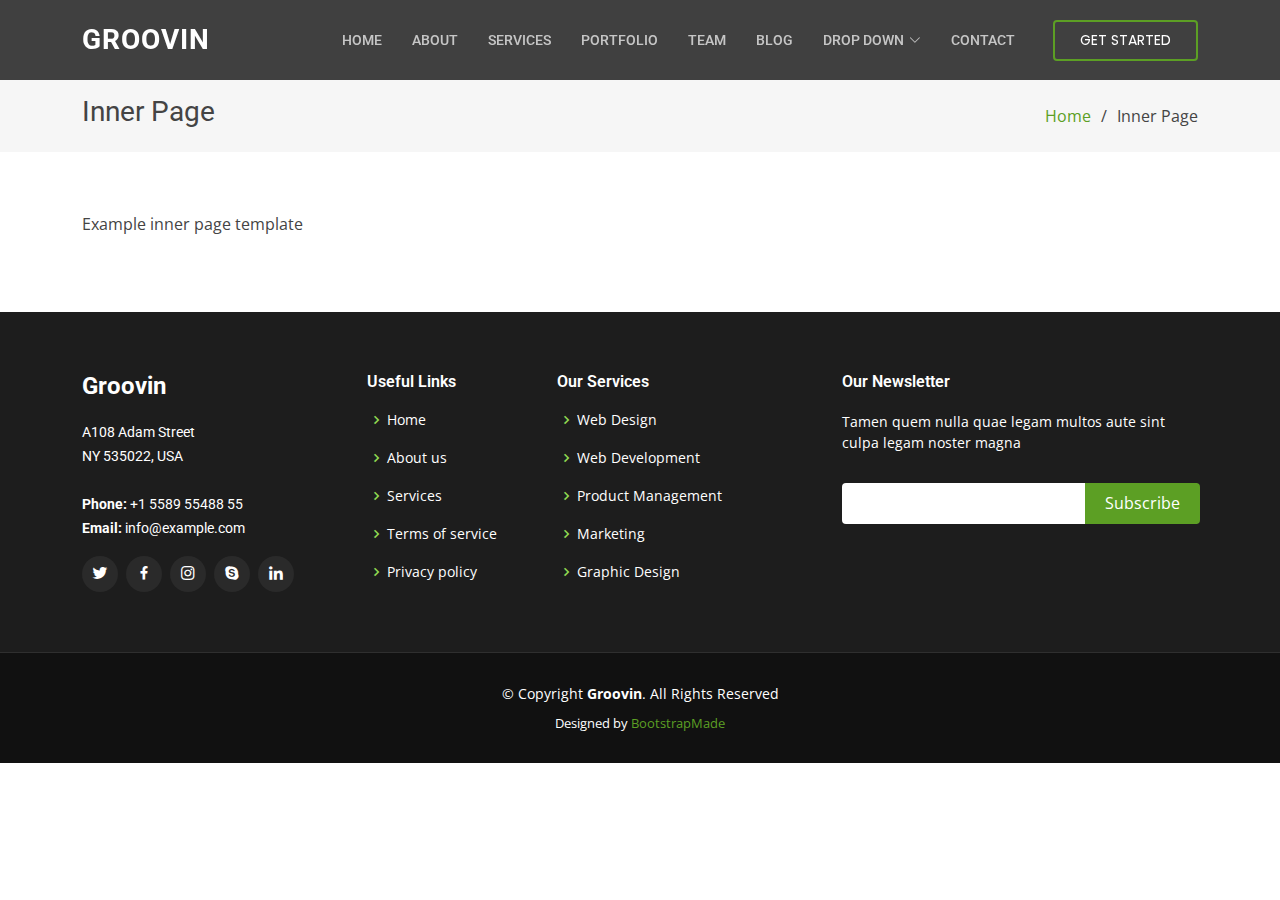
<file: Appunti/inner-page.html>
<!DOCTYPE html>
<html lang="en">

<head>
  <meta charset="utf-8">
  <meta content="width=device-width, initial-scale=1.0" name="viewport">

  <title>Inner Page - Groovin Bootstrap Template</title>
  <meta content="" name="description">
  <meta content="" name="keywords">

  <!-- Favicons -->
  <link href="assets/img/favicon.png" rel="icon">
  <link href="assets/img/apple-touch-icon.png" rel="apple-touch-icon">

  <!-- Google Fonts -->
  <link href="https://fonts.googleapis.com/css?family=Open+Sans:300,300i,400,400i,600,600i,700,700i|Roboto:300,300i,400,400i,500,500i,600,600i,700,700i|Poppins:300,300i,400,400i,500,500i,600,600i,700,700i" rel="stylesheet">

  <!-- Vendor CSS Files -->
  <link href="assets/vendor/animate.css/animate.min.css" rel="stylesheet">
  <link href="assets/vendor/bootstrap/css/bootstrap.min.css" rel="stylesheet">
  <link href="assets/vendor/bootstrap-icons/bootstrap-icons.css" rel="stylesheet">
  <link href="assets/vendor/boxicons/css/boxicons.min.css" rel="stylesheet">
  <link href="assets/vendor/glightbox/css/glightbox.min.css" rel="stylesheet">
  <link href="assets/vendor/swiper/swiper-bundle.min.css" rel="stylesheet">

  <!-- Template Main CSS File -->
  <link href="assets/css/style.css" rel="stylesheet">

  <!-- =======================================================
  * Template Name: Groovin - v4.7.1
  * Template URL: https://bootstrapmade.com/groovin-free-bootstrap-theme/
  * Author: BootstrapMade.com
  * License: https://bootstrapmade.com/license/
  ======================================================== -->
</head>

<body>

  <!-- ======= Header ======= -->
  <header id="header" class="fixed-top d-flex align-items-center">
    <div class="container d-flex align-items-center justify-content-between">

      <h1 class="logo"><a href="index.html">Groovin</a></h1>
      <!-- Uncomment below if you prefer to use an image logo -->
      <!-- <a href="index.html" class="logo"><img src="assets/img/logo.png" alt="" class="img-fluid"></a>-->

      <nav id="navbar" class="navbar">
        <ul>
          <li><a class="nav-link scrollto " href="#hero">Home</a></li>
          <li><a class="nav-link scrollto" href="#about">About</a></li>
          <li><a class="nav-link scrollto" href="#services">Services</a></li>
          <li><a class="nav-link scrollto " href="#portfolio">Portfolio</a></li>
          <li><a class="nav-link scrollto" href="#team">Team</a></li>
          <li><a href="blog.html">Blog</a></li>
          <li class="dropdown"><a href="#"><span>Drop Down</span> <i class="bi bi-chevron-down"></i></a>
            <ul>
              <li><a href="#">Drop Down 1</a></li>
              <li class="dropdown"><a href="#"><span>Deep Drop Down</span> <i class="bi bi-chevron-right"></i></a>
                <ul>
                  <li><a href="#">Deep Drop Down 1</a></li>
                  <li><a href="#">Deep Drop Down 2</a></li>
                  <li><a href="#">Deep Drop Down 3</a></li>
                  <li><a href="#">Deep Drop Down 4</a></li>
                  <li><a href="#">Deep Drop Down 5</a></li>
                </ul>
              </li>
              <li><a href="#">Drop Down 2</a></li>
              <li><a href="#">Drop Down 3</a></li>
              <li><a href="#">Drop Down 4</a></li>
            </ul>
          </li>
          <li><a class="nav-link scrollto" href="#contact">Contact</a></li>
          <li><a class="getstarted scrollto" href="#about">Get Started</a></li>
        </ul>
        <i class="bi bi-list mobile-nav-toggle"></i>
      </nav><!-- .navbar -->

    </div>
  </header><!-- End Header -->

  <main id="main">

    <!-- ======= Breadcrumbs ======= -->
    <section class="breadcrumbs">
      <div class="container">

        <div class="d-flex justify-content-between align-items-center">
          <h2>Inner Page</h2>
          <ol>
            <li><a href="index.html">Home</a></li>
            <li>Inner Page</li>
          </ol>
        </div>

      </div>
    </section><!-- End Breadcrumbs -->

    <section class="inner-page">
      <div class="container">
        <p>
          Example inner page template
        </p>
      </div>
    </section>

  </main><!-- End #main -->

  <!-- ======= Footer ======= -->
  <footer id="footer">
    <div class="footer-top">
      <div class="container">
        <div class="row">

          <div class="col-lg-3 col-md-6">
            <div class="footer-info">
              <h3>Groovin</h3>
              <p>
                A108 Adam Street <br>
                NY 535022, USA<br><br>
                <strong>Phone:</strong> +1 5589 55488 55<br>
                <strong>Email:</strong> info@example.com<br>
              </p>
              <div class="social-links mt-3">
                <a href="#" class="twitter"><i class="bx bxl-twitter"></i></a>
                <a href="#" class="facebook"><i class="bx bxl-facebook"></i></a>
                <a href="#" class="instagram"><i class="bx bxl-instagram"></i></a>
                <a href="#" class="google-plus"><i class="bx bxl-skype"></i></a>
                <a href="#" class="linkedin"><i class="bx bxl-linkedin"></i></a>
              </div>
            </div>
          </div>

          <div class="col-lg-2 col-md-6 footer-links">
            <h4>Useful Links</h4>
            <ul>
              <li><i class="bx bx-chevron-right"></i> <a href="#">Home</a></li>
              <li><i class="bx bx-chevron-right"></i> <a href="#">About us</a></li>
              <li><i class="bx bx-chevron-right"></i> <a href="#">Services</a></li>
              <li><i class="bx bx-chevron-right"></i> <a href="#">Terms of service</a></li>
              <li><i class="bx bx-chevron-right"></i> <a href="#">Privacy policy</a></li>
            </ul>
          </div>

          <div class="col-lg-3 col-md-6 footer-links">
            <h4>Our Services</h4>
            <ul>
              <li><i class="bx bx-chevron-right"></i> <a href="#">Web Design</a></li>
              <li><i class="bx bx-chevron-right"></i> <a href="#">Web Development</a></li>
              <li><i class="bx bx-chevron-right"></i> <a href="#">Product Management</a></li>
              <li><i class="bx bx-chevron-right"></i> <a href="#">Marketing</a></li>
              <li><i class="bx bx-chevron-right"></i> <a href="#">Graphic Design</a></li>
            </ul>
          </div>

          <div class="col-lg-4 col-md-6 footer-newsletter">
            <h4>Our Newsletter</h4>
            <p>Tamen quem nulla quae legam multos aute sint culpa legam noster magna</p>
            <form action="" method="post">
              <input type="email" name="email"><input type="submit" value="Subscribe">
            </form>

          </div>

        </div>
      </div>
    </div>

    <div class="container">
      <div class="copyright">
        &copy; Copyright <strong><span>Groovin</span></strong>. All Rights Reserved
      </div>
      <div class="credits">
        <!-- All the links in the footer should remain intact. -->
        <!-- You can delete the links only if you purchased the pro version. -->
        <!-- Licensing information: https://bootstrapmade.com/license/ -->
        <!-- Purchase the pro version with working PHP/AJAX contact form: https://bootstrapmade.com/groovin-free-bootstrap-theme/ -->
        Designed by <a href="https://bootstrapmade.com/">BootstrapMade</a>
      </div>
    </div>
  </footer><!-- End Footer -->

  <a href="#" class="back-to-top d-flex align-items-center justify-content-center"><i class="bi bi-arrow-up-short"></i></a>

  <!-- Vendor JS Files -->
  <script src="assets/vendor/purecounter/purecounter.js"></script>
  <script src="assets/vendor/bootstrap/js/bootstrap.bundle.min.js"></script>
  <script src="assets/vendor/glightbox/js/glightbox.min.js"></script>
  <script src="assets/vendor/isotope-layout/isotope.pkgd.min.js"></script>
  <script src="assets/vendor/swiper/swiper-bundle.min.js"></script>
  <script src="assets/vendor/php-email-form/validate.js"></script>

  <!-- Template Main JS File -->
  <script src="assets/js/main.js"></script>

</body>

</html>
</file>
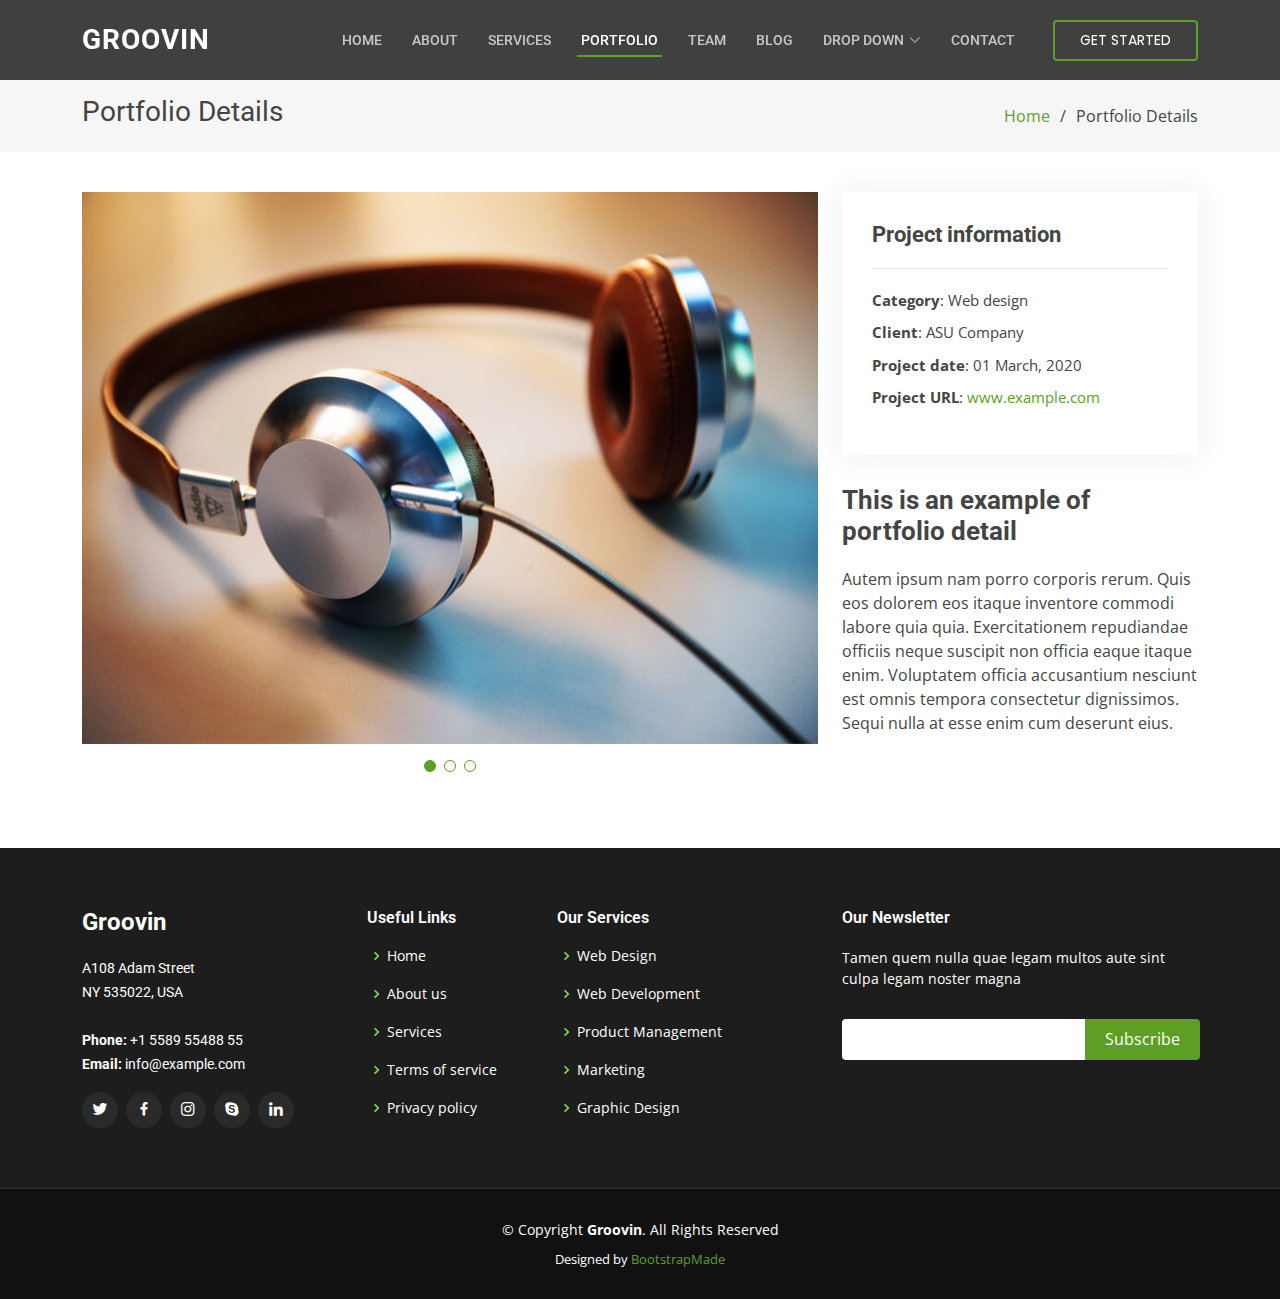
<file: Appunti/portfolio-details.html>
<!DOCTYPE html>
<html lang="en">

<head>
  <meta charset="utf-8">
  <meta content="width=device-width, initial-scale=1.0" name="viewport">

  <title>Portfolio Details - Groovin Bootstrap Template</title>
  <meta content="" name="description">
  <meta content="" name="keywords">

  <!-- Favicons -->
  <link href="assets/img/favicon.png" rel="icon">
  <link href="assets/img/apple-touch-icon.png" rel="apple-touch-icon">

  <!-- Google Fonts -->
  <link href="https://fonts.googleapis.com/css?family=Open+Sans:300,300i,400,400i,600,600i,700,700i|Roboto:300,300i,400,400i,500,500i,600,600i,700,700i|Poppins:300,300i,400,400i,500,500i,600,600i,700,700i" rel="stylesheet">

  <!-- Vendor CSS Files -->
  <link href="assets/vendor/animate.css/animate.min.css" rel="stylesheet">
  <link href="assets/vendor/bootstrap/css/bootstrap.min.css" rel="stylesheet">
  <link href="assets/vendor/bootstrap-icons/bootstrap-icons.css" rel="stylesheet">
  <link href="assets/vendor/boxicons/css/boxicons.min.css" rel="stylesheet">
  <link href="assets/vendor/glightbox/css/glightbox.min.css" rel="stylesheet">
  <link href="assets/vendor/swiper/swiper-bundle.min.css" rel="stylesheet">

  <!-- Template Main CSS File -->
  <link href="assets/css/style.css" rel="stylesheet">

  <!-- =======================================================
  * Template Name: Groovin - v4.7.1
  * Template URL: https://bootstrapmade.com/groovin-free-bootstrap-theme/
  * Author: BootstrapMade.com
  * License: https://bootstrapmade.com/license/
  ======================================================== -->
</head>

<body>

  <!-- ======= Header ======= -->
  <header id="header" class="fixed-top d-flex align-items-center">
    <div class="container d-flex align-items-center justify-content-between">

      <h1 class="logo"><a href="index.html">Groovin</a></h1>
      <!-- Uncomment below if you prefer to use an image logo -->
      <!-- <a href="index.html" class="logo"><img src="assets/img/logo.png" alt="" class="img-fluid"></a>-->

      <nav id="navbar" class="navbar">
        <ul>
          <li><a class="nav-link scrollto " href="#hero">Home</a></li>
          <li><a class="nav-link scrollto" href="#about">About</a></li>
          <li><a class="nav-link scrollto" href="#services">Services</a></li>
          <li><a class="nav-link scrollto active" href="#portfolio">Portfolio</a></li>
          <li><a class="nav-link scrollto" href="#team">Team</a></li>
          <li><a href="blog.html">Blog</a></li>
          <li class="dropdown"><a href="#"><span>Drop Down</span> <i class="bi bi-chevron-down"></i></a>
            <ul>
              <li><a href="#">Drop Down 1</a></li>
              <li class="dropdown"><a href="#"><span>Deep Drop Down</span> <i class="bi bi-chevron-right"></i></a>
                <ul>
                  <li><a href="#">Deep Drop Down 1</a></li>
                  <li><a href="#">Deep Drop Down 2</a></li>
                  <li><a href="#">Deep Drop Down 3</a></li>
                  <li><a href="#">Deep Drop Down 4</a></li>
                  <li><a href="#">Deep Drop Down 5</a></li>
                </ul>
              </li>
              <li><a href="#">Drop Down 2</a></li>
              <li><a href="#">Drop Down 3</a></li>
              <li><a href="#">Drop Down 4</a></li>
            </ul>
          </li>
          <li><a class="nav-link scrollto" href="#contact">Contact</a></li>
          <li><a class="getstarted scrollto" href="#about">Get Started</a></li>
        </ul>
        <i class="bi bi-list mobile-nav-toggle"></i>
      </nav><!-- .navbar -->

    </div>
  </header><!-- End Header -->

  <main id="main">

    <!-- ======= Breadcrumbs ======= -->
    <section id="breadcrumbs" class="breadcrumbs">
      <div class="container">

        <div class="d-flex justify-content-between align-items-center">
          <h2>Portfolio Details</h2>
          <ol>
            <li><a href="index.html">Home</a></li>
            <li>Portfolio Details</li>
          </ol>
        </div>

      </div>
    </section><!-- End Breadcrumbs -->

    <!-- ======= Portfolio Details Section ======= -->
    <section id="portfolio-details" class="portfolio-details">
      <div class="container">

        <div class="row gy-4">

          <div class="col-lg-8">
            <div class="portfolio-details-slider swiper">
              <div class="swiper-wrapper align-items-center">

                <div class="swiper-slide">
                  <img src="assets/img/portfolio/portfolio-1.jpg" alt="">
                </div>

                <div class="swiper-slide">
                  <img src="assets/img/portfolio/portfolio-2.jpg" alt="">
                </div>

                <div class="swiper-slide">
                  <img src="assets/img/portfolio/portfolio-3.jpg" alt="">
                </div>

              </div>
              <div class="swiper-pagination"></div>
            </div>
          </div>

          <div class="col-lg-4">
            <div class="portfolio-info">
              <h3>Project information</h3>
              <ul>
                <li><strong>Category</strong>: Web design</li>
                <li><strong>Client</strong>: ASU Company</li>
                <li><strong>Project date</strong>: 01 March, 2020</li>
                <li><strong>Project URL</strong>: <a href="#">www.example.com</a></li>
              </ul>
            </div>
            <div class="portfolio-description">
              <h2>This is an example of portfolio detail</h2>
              <p>
                Autem ipsum nam porro corporis rerum. Quis eos dolorem eos itaque inventore commodi labore quia quia. Exercitationem repudiandae officiis neque suscipit non officia eaque itaque enim. Voluptatem officia accusantium nesciunt est omnis tempora consectetur dignissimos. Sequi nulla at esse enim cum deserunt eius.
              </p>
            </div>
          </div>

        </div>

      </div>
    </section><!-- End Portfolio Details Section -->

  </main><!-- End #main -->

  <!-- ======= Footer ======= -->
  <footer id="footer">
    <div class="footer-top">
      <div class="container">
        <div class="row">

          <div class="col-lg-3 col-md-6">
            <div class="footer-info">
              <h3>Groovin</h3>
              <p>
                A108 Adam Street <br>
                NY 535022, USA<br><br>
                <strong>Phone:</strong> +1 5589 55488 55<br>
                <strong>Email:</strong> info@example.com<br>
              </p>
              <div class="social-links mt-3">
                <a href="#" class="twitter"><i class="bx bxl-twitter"></i></a>
                <a href="#" class="facebook"><i class="bx bxl-facebook"></i></a>
                <a href="#" class="instagram"><i class="bx bxl-instagram"></i></a>
                <a href="#" class="google-plus"><i class="bx bxl-skype"></i></a>
                <a href="#" class="linkedin"><i class="bx bxl-linkedin"></i></a>
              </div>
            </div>
          </div>

          <div class="col-lg-2 col-md-6 footer-links">
            <h4>Useful Links</h4>
            <ul>
              <li><i class="bx bx-chevron-right"></i> <a href="#">Home</a></li>
              <li><i class="bx bx-chevron-right"></i> <a href="#">About us</a></li>
              <li><i class="bx bx-chevron-right"></i> <a href="#">Services</a></li>
              <li><i class="bx bx-chevron-right"></i> <a href="#">Terms of service</a></li>
              <li><i class="bx bx-chevron-right"></i> <a href="#">Privacy policy</a></li>
            </ul>
          </div>

          <div class="col-lg-3 col-md-6 footer-links">
            <h4>Our Services</h4>
            <ul>
              <li><i class="bx bx-chevron-right"></i> <a href="#">Web Design</a></li>
              <li><i class="bx bx-chevron-right"></i> <a href="#">Web Development</a></li>
              <li><i class="bx bx-chevron-right"></i> <a href="#">Product Management</a></li>
              <li><i class="bx bx-chevron-right"></i> <a href="#">Marketing</a></li>
              <li><i class="bx bx-chevron-right"></i> <a href="#">Graphic Design</a></li>
            </ul>
          </div>

          <div class="col-lg-4 col-md-6 footer-newsletter">
            <h4>Our Newsletter</h4>
            <p>Tamen quem nulla quae legam multos aute sint culpa legam noster magna</p>
            <form action="" method="post">
              <input type="email" name="email"><input type="submit" value="Subscribe">
            </form>

          </div>

        </div>
      </div>
    </div>

    <div class="container">
      <div class="copyright">
        &copy; Copyright <strong><span>Groovin</span></strong>. All Rights Reserved
      </div>
      <div class="credits">
        <!-- All the links in the footer should remain intact. -->
        <!-- You can delete the links only if you purchased the pro version. -->
        <!-- Licensing information: https://bootstrapmade.com/license/ -->
        <!-- Purchase the pro version with working PHP/AJAX contact form: https://bootstrapmade.com/groovin-free-bootstrap-theme/ -->
        Designed by <a href="https://bootstrapmade.com/">BootstrapMade</a>
      </div>
    </div>
  </footer><!-- End Footer -->

  <a href="#" class="back-to-top d-flex align-items-center justify-content-center"><i class="bi bi-arrow-up-short"></i></a>

  <!-- Vendor JS Files -->
  <script src="assets/vendor/purecounter/purecounter.js"></script>
  <script src="assets/vendor/bootstrap/js/bootstrap.bundle.min.js"></script>
  <script src="assets/vendor/glightbox/js/glightbox.min.js"></script>
  <script src="assets/vendor/isotope-layout/isotope.pkgd.min.js"></script>
  <script src="assets/vendor/swiper/swiper-bundle.min.js"></script>
  <script src="assets/vendor/php-email-form/validate.js"></script>

  <!-- Template Main JS File -->
  <script src="assets/js/main.js"></script>

</body>

</html>
</file>
<file: Appunti/assets/css/style.css>
/**
* Template Name: Groovin - v4.7.1
* Template URL: https://bootstrapmade.com/groovin-free-bootstrap-theme/
* Author: BootstrapMade.com
* License: https://bootstrapmade.com/license/
*/

/*--------------------------------------------------------------
# General
--------------------------------------------------------------*/
body {
  font-family: "Open Sans", sans-serif;
  color: #444444;
}

a {
  color: #5c9f24;
  text-decoration: none;
}

a:hover {
  color: #74c92d;
  text-decoration: none;
}

h1, h2, h3, h4, h5, h6 {
  font-family: "Roboto", sans-serif;
}

/*--------------------------------------------------------------
# Back to top button
--------------------------------------------------------------*/
.back-to-top {
  position: fixed;
  visibility: hidden;
  opacity: 0;
  right: 15px;
  bottom: 15px;
  z-index: 996;
  background: #5c9f24;
  width: 40px;
  height: 40px;
  border-radius: 4px;
  transition: all 0.4s;
}
.back-to-top i {
  font-size: 28px;
  color: #fff;
  line-height: 0;
}
.back-to-top:hover {
  background: #6fc02c;
  color: #fff;
}
.back-to-top.active {
  visibility: visible;
  opacity: 1;
}

/*--------------------------------------------------------------
# Header
--------------------------------------------------------------*/
#header {
  background: rgba(0, 0, 0, 0.75);
  transition: all 0.5s;
  z-index: 997;
  height: 80px;
}
#header .logo {
  font-size: 28px;
  margin: 0;
  padding: 0;
  line-height: 1;
  font-weight: 700;
  letter-spacing: 1px;
  text-transform: uppercase;
}
#header .logo a {
  color: #fff;
}
#header .logo img {
  max-height: 40px;
}

/*--------------------------------------------------------------
# Navigation Menu
--------------------------------------------------------------*/
/**
* Desktop Navigation 
*/
.navbar {
  padding: 0;
}
.navbar ul {
  margin: 0;
  padding: 0;
  display: flex;
  list-style: none;
  align-items: center;
}
.navbar li {
  position: relative;
}
.navbar > ul > li {
  white-space: nowrap;
  padding: 10px 0 10px 22px;
}
.navbar a, .navbar a:focus {
  display: flex;
  align-items: center;
  justify-content: space-between;
  padding: 0 4px;
  font-family: "Roboto", sans-serif;
  font-size: 14px;
  font-weight: 500;
  color: rgba(255, 255, 255, 0.7);
  white-space: nowrap;
  transition: 0.3s;
  text-transform: uppercase;
  position: relative;
}
.navbar a i, .navbar a:focus i {
  font-size: 12px;
  line-height: 0;
  margin-left: 5px;
}
.navbar > ul > li > a:before {
  content: "";
  position: absolute;
  width: 100%;
  height: 2px;
  bottom: -6px;
  left: 0;
  background-color: #5c9f24;
  visibility: hidden;
  width: 0px;
  transition: all 0.3s ease-in-out 0s;
}
.navbar a:hover:before, .navbar li:hover > a:before, .navbar .active:before {
  visibility: visible;
  width: 100%;
}
.navbar a:hover, .navbar .active, .navbar .active:focus, .navbar li:hover > a {
  color: #fff;
}
.navbar .getstarted, .navbar .getstarted:focus {
  padding: 8px 25px;
  margin-left: 12px;
  border-radius: 4px;
  color: #fff;
  font-weight: 400;
  font-family: "Poppins", sans-serif;
  border: 2px solid #5c9f24;
}
.navbar .getstarted:hover, .navbar .getstarted:focus:hover {
  color: #fff;
  background: #5c9f24;
}
.navbar .getstarted:hover:before, .navbar li:hover > .getstarted:before {
  visibility: hidden;
}
.navbar .dropdown ul {
  display: block;
  position: absolute;
  left: 22px;
  top: calc(100% + 30px);
  margin: 0;
  padding: 10px 0;
  z-index: 99;
  opacity: 0;
  visibility: hidden;
  background: #fff;
  box-shadow: 0px 0px 30px rgba(127, 137, 161, 0.25);
  transition: 0.3s;
}
.navbar .dropdown ul li {
  min-width: 200px;
}
.navbar .dropdown ul a {
  padding: 10px 20px;
  font-size: 14px;
  font-weight: 500;
  text-transform: none;
  color: #2a2a2a;
}
.navbar .dropdown ul a i {
  font-size: 12px;
}
.navbar .dropdown ul a:hover, .navbar .dropdown ul .active:hover, .navbar .dropdown ul li:hover > a {
  color: #5c9f24;
}
.navbar .dropdown:hover > ul {
  opacity: 1;
  top: 100%;
  visibility: visible;
}
.navbar .dropdown .dropdown ul {
  top: 0;
  left: calc(100% - 30px);
  visibility: hidden;
}
.navbar .dropdown .dropdown:hover > ul {
  opacity: 1;
  top: 0;
  left: 100%;
  visibility: visible;
}
@media (max-width: 1366px) {
  .navbar .dropdown .dropdown ul {
    left: -90%;
  }
  .navbar .dropdown .dropdown:hover > ul {
    left: -100%;
  }
}

/**
* Mobile Navigation 
*/
.mobile-nav-toggle {
  color: #fff;
  font-size: 28px;
  cursor: pointer;
  display: none;
  line-height: 0;
  transition: 0.5s;
}
.mobile-nav-toggle.bi-x {
  color: #5c9f24;
}

@media (max-width: 991px) {
  .mobile-nav-toggle {
    display: block;
  }

  .navbar ul {
    display: none;
  }
}
.navbar-mobile {
  position: fixed;
  overflow: hidden;
  top: 0;
  right: 0;
  left: 0;
  bottom: 0;
  background: rgba(17, 17, 17, 0.9);
  transition: 0.3s;
  z-index: 999;
}
.navbar-mobile .mobile-nav-toggle {
  position: absolute;
  top: 15px;
  right: 15px;
}
.navbar-mobile ul {
  display: block;
  position: absolute;
  top: 55px;
  right: 15px;
  bottom: 15px;
  left: 15px;
  padding: 10px 0;
  background-color: #fff;
  overflow-y: auto;
  transition: 0.3s;
}
.navbar-mobile a, .navbar-mobile a:focus {
  padding: 10px 20px;
  font-size: 15px;
  color: #2a2a2a;
}
.navbar-mobile a:hover, .navbar-mobile .active, .navbar-mobile li:hover > a {
  color: #5c9f24;
}
.navbar-mobile > ul > li {
  white-space: nowrap;
  padding: 0;
}
.navbar-mobile a:hover:before, .navbar-mobile li:hover > a:before, .navbar-mobile .active:before {
  visibility: hidden;
}
.navbar-mobile .getstarted, .navbar-mobile .getstarted:focus {
  margin: 15px;
  color: #5c9f24;
  padding-left: 15px;
}
.navbar-mobile .dropdown ul {
  position: static;
  display: none;
  margin: 10px 20px;
  padding: 10px 0;
  z-index: 99;
  opacity: 1;
  visibility: visible;
  background: #fff;
  box-shadow: 0px 0px 30px rgba(127, 137, 161, 0.25);
}
.navbar-mobile .dropdown ul li {
  min-width: 200px;
}
.navbar-mobile .dropdown ul a {
  padding: 10px 20px;
}
.navbar-mobile .dropdown ul a i {
  font-size: 12px;
}
.navbar-mobile .dropdown ul a:hover, .navbar-mobile .dropdown ul .active:hover, .navbar-mobile .dropdown ul li:hover > a {
  color: #5c9f24;
}
.navbar-mobile .dropdown > .dropdown-active {
  display: block;
}

/*--------------------------------------------------------------
# Hero Section
--------------------------------------------------------------*/
#hero {
  width: 100%;
  height: 100vh;
  background-color: rgba(17, 17, 17, 0.8);
  overflow: hidden;
  padding: 0;
}
#hero .carousel-item {
  width: 100%;
  height: 100vh;
  background-size: cover;
  background-position: center;
  background-repeat: no-repeat;
  position: relative;
  transition: 0.3;
}
#hero .carousel-item::before {
  content: "";
  background-color: rgba(0, 0, 0, 0.5);
  position: absolute;
  top: 0;
  right: 0;
  left: 0;
  bottom: 0;
}
#hero .carousel-container {
  display: flex;
  justify-content: center;
  align-items: center;
  position: absolute;
  bottom: 0;
  top: 0;
  left: 0;
  right: 0;
}
#hero .carousel-content {
  text-align: center;
}
#hero h2 {
  color: #fff;
  margin-bottom: 30px;
  font-size: 48px;
  font-weight: 700;
}
#hero h2 span {
  color: #5c9f24;
}
#hero p {
  width: 80%;
  -webkit-animation-delay: 0.4s;
  animation-delay: 0.4s;
  margin: 0 auto 30px auto;
  color: #fff;
}
#hero .carousel-inner .carousel-item {
  transition-property: opacity;
  background-position: center top;
}
#hero .carousel-inner .carousel-item,
#hero .carousel-inner .active.carousel-item-start,
#hero .carousel-inner .active.carousel-item-end {
  opacity: 0;
}
#hero .carousel-inner .active,
#hero .carousel-inner .carousel-item-next.carousel-item-start,
#hero .carousel-inner .carousel-item-prev.carousel-item-end {
  opacity: 1;
  transition: 0.5s;
}
#hero .carousel-inner .carousel-item-next,
#hero .carousel-inner .carousel-item-prev,
#hero .carousel-inner .active.carousel-item-start,
#hero .carousel-inner .active.carousel-item-end {
  left: 0;
  transform: translate3d(0, 0, 0);
}
#hero .carousel-control-next-icon, #hero .carousel-control-prev-icon {
  background: none;
  font-size: 30px;
  line-height: 0;
  width: auto;
  height: auto;
  background: rgba(255, 255, 255, 0.2);
  border-radius: 50px;
  transition: 0.3s;
  color: rgba(255, 255, 255, 0.5);
  width: 54px;
  height: 54px;
  display: flex;
  align-items: center;
  justify-content: center;
}
#hero .carousel-control-next-icon:hover, #hero .carousel-control-prev-icon:hover {
  background: rgba(255, 255, 255, 0.3);
  color: rgba(255, 255, 255, 0.8);
}
#hero .carousel-indicators li {
  cursor: pointer;
  background: #fff;
  overflow: hidden;
  border: 0;
  width: 12px;
  height: 12px;
  border-radius: 50px;
  opacity: 0.6;
  transition: 0.3s;
}
#hero .carousel-indicators li.active {
  opacity: 1;
  background: #5c9f24;
}
#hero .btn-get-started {
  font-family: "Roboto", sans-serif;
  font-weight: 400;
  font-size: 14px;
  letter-spacing: 1px;
  display: inline-block;
  padding: 10px 32px 12px 32px;
  border-radius: 4px;
  transition: 0.5s;
  line-height: 1;
  margin: 10px;
  color: #fff;
  -webkit-animation-delay: 0.8s;
  animation-delay: 0.8s;
  text-transform: uppercase;
  border: 2px solid #5c9f24;
  background: #5c9f24;
}
#hero .btn-get-started:hover {
  background: #6ab82a;
  border-color: #6ab82a;
  color: #fff;
}
@media (max-width: 768px) {
  #hero h2 {
    font-size: 28px;
  }
}
@media (min-width: 1024px) {
  #hero p {
    width: 60%;
  }
  #hero .carousel-control-prev, #hero .carousel-control-next {
    width: 5%;
  }
}

/*--------------------------------------------------------------
# Sections General
--------------------------------------------------------------*/
section {
  padding: 60px 0;
}

.section-bg {
  background-color: #f1f1f1;
}

.section-title {
  text-align: center;
  padding-bottom: 30px;
}
.section-title h2 {
  font-size: 32px;
  font-weight: bold;
  text-transform: uppercase;
  margin-bottom: 20px;
  padding-bottom: 0;
  color: #5c9f24;
}
.section-title p {
  margin-bottom: 0;
}

/*--------------------------------------------------------------
# About
--------------------------------------------------------------*/
.about .content {
  padding: 30px 0;
}
.about .content h3 {
  font-weight: 700;
  font-size: 34px;
}
.about .content p {
  margin-bottom: 0;
}
.about .content .icon-box {
  margin-top: 25px;
}
.about .content .icon-box h4 {
  font-size: 20px;
  font-weight: 700;
  margin: 5px 0 10px 60px;
}
.about .content .icon-box i {
  font-size: 48px;
  float: left;
  color: #5c9f24;
}
.about .content .icon-box p {
  font-size: 15px;
  color: #848484;
  margin-left: 60px;
}
.about .image {
  background: url("../img/about.jpg") center center no-repeat;
  background-size: cover;
  min-height: 400px;
}
@media (max-width: 991px) {
  .about .image {
    text-align: center;
  }
  .about .image img {
    max-width: 80%;
  }
}
@media (max-width: 667px) {
  .about .image img {
    max-width: 100%;
  }
}

/*--------------------------------------------------------------
# Counts
--------------------------------------------------------------*/
.counts {
  padding: 0 0 30px 0;
}
.counts .count-box {
  padding: 30px;
  width: 100%;
}
.counts .count-box i {
  display: block;
  font-size: 44px;
  color: #5c9f24;
  float: left;
  line-height: 0;
}
.counts .count-box span {
  font-size: 48px;
  line-height: 40px;
  display: block;
  font-weight: 700;
  color: #2a2a2a;
  margin-left: 60px;
}
.counts .count-box p {
  padding: 15px 0 0 0;
  margin: 0 0 0 60px;
  font-family: "Roboto", sans-serif;
  font-size: 14px;
  color: #505050;
}
.counts .count-box a {
  font-weight: 600;
  display: block;
  margin-top: 20px;
  color: #505050;
  font-size: 15px;
  font-family: "Poppins", sans-serif;
  transition: ease-in-out 0.3s;
}
.counts .count-box a:hover {
  color: #777777;
}

/*--------------------------------------------------------------
# Clients
--------------------------------------------------------------*/
.clients {
  padding: 15px 0;
  text-align: center;
}
.clients img {
  max-width: 45%;
  transition: all 0.4s ease-in-out;
  display: inline-block;
  padding: 15px 0;
  filter: grayscale(100);
}
.clients img:hover {
  filter: none;
  transform: scale(1.15);
}
@media (max-width: 768px) {
  .clients img {
    max-width: 40%;
  }
}

/*--------------------------------------------------------------
# Services
--------------------------------------------------------------*/
.services .icon-box {
  margin-bottom: 20px;
  text-align: center;
}
.services .icon {
  display: inline-flex;
  justify-content: center;
  align-items: center;
  width: 80px;
  height: 80px;
  margin-bottom: 20px;
  background: #fff;
  border-radius: 50%;
  transition: 0.5s;
  color: #5c9f24;
  overflow: hidden;
  box-shadow: 0px 0 25px rgba(0, 0, 0, 0.15);
}
.services .icon i {
  font-size: 36px;
  line-height: 0;
}
.services:hover .icon {
  box-shadow: 0px 0 25px rgba(92, 159, 36, 0.3);
}
.services .title {
  font-weight: 600;
  margin-bottom: 15px;
  font-size: 18px;
  position: relative;
  padding-bottom: 15px;
}
.services .title a {
  color: #444444;
  transition: 0.3s;
}
.services .title a:hover {
  color: #5c9f24;
}
.services .title::after {
  content: "";
  position: absolute;
  display: block;
  width: 50px;
  height: 2px;
  background: #5c9f24;
  bottom: 0;
  left: calc(50% - 25px);
}
.services .description {
  line-height: 24px;
  font-size: 14px;
}

/*--------------------------------------------------------------
# Why Us
--------------------------------------------------------------*/
.why-us .box {
  padding: 50px 30px;
  box-shadow: 0px 2px 15px rgba(0, 0, 0, 0.1);
  transition: all ease-in-out 0.3s;
}
.why-us .box span {
  display: block;
  font-size: 28px;
  font-weight: 700;
  color: #8ed851;
}
.why-us .box h4 {
  font-size: 24px;
  font-weight: 600;
  padding: 0;
  margin: 20px 0;
  color: #2a2a2a;
}
.why-us .box p {
  color: #aaaaaa;
  font-size: 15px;
  margin: 0;
  padding: 0;
}
.why-us .box:hover {
  background: #5c9f24;
  padding: 30px 30px 70px 30px;
  box-shadow: 10px 15px 30px rgba(0, 0, 0, 0.18);
}
.why-us .box:hover span, .why-us .box:hover h4, .why-us .box:hover p {
  color: #fff;
}

/*--------------------------------------------------------------
# Portfolio
--------------------------------------------------------------*/
.portfolio .portfolio-item {
  margin-bottom: 30px;
}
.portfolio #portfolio-flters {
  padding: 0;
  margin: 0 auto 20px auto;
  list-style: none;
  text-align: center;
}
.portfolio #portfolio-flters li {
  cursor: pointer;
  display: inline-block;
  padding: 8px 15px 10px 15px;
  font-size: 14px;
  font-weight: 600;
  line-height: 1;
  text-transform: uppercase;
  color: #444444;
  margin-bottom: 5px;
  transition: all 0.3s ease-in-out;
  border-radius: 3px;
}
.portfolio #portfolio-flters li:hover, .portfolio #portfolio-flters li.filter-active {
  color: #fff;
  background: #5c9f24;
}
.portfolio #portfolio-flters li:last-child {
  margin-right: 0;
}
.portfolio .portfolio-wrap {
  transition: 0.3s;
  position: relative;
  overflow: hidden;
  z-index: 1;
  background: rgba(42, 42, 42, 0.7);
}
.portfolio .portfolio-wrap::before {
  content: "";
  background: rgba(42, 42, 42, 0.7);
  position: absolute;
  left: 0;
  right: 0;
  top: 0;
  bottom: 0;
  transition: all ease-in-out 0.3s;
  z-index: 2;
  opacity: 0;
}
.portfolio .portfolio-wrap img {
  transition: all ease-in-out 0.3s;
}
.portfolio .portfolio-wrap .portfolio-info {
  opacity: 0;
  position: absolute;
  top: 0;
  left: 0;
  right: 0;
  bottom: 0;
  z-index: 3;
  transition: all ease-in-out 0.3s;
  display: flex;
  flex-direction: column;
  justify-content: flex-end;
  align-items: flex-start;
  padding: 20px;
}
.portfolio .portfolio-wrap .portfolio-info h4 {
  font-size: 20px;
  color: #fff;
  font-weight: 600;
}
.portfolio .portfolio-wrap .portfolio-info p {
  color: rgba(255, 255, 255, 0.7);
  font-size: 14px;
  text-transform: uppercase;
  padding: 0;
  margin: 0;
  font-style: italic;
}
.portfolio .portfolio-wrap .portfolio-links {
  text-align: center;
  z-index: 4;
}
.portfolio .portfolio-wrap .portfolio-links a {
  color: #fff;
  margin: 0 5px 0 0;
  font-size: 28px;
  display: inline-block;
  transition: 0.3s;
}
.portfolio .portfolio-wrap .portfolio-links a:hover {
  color: #8ed851;
}
.portfolio .portfolio-wrap:hover::before {
  opacity: 1;
}
.portfolio .portfolio-wrap:hover img {
  transform: scale(1.2);
}
.portfolio .portfolio-wrap:hover .portfolio-info {
  opacity: 1;
}

/*--------------------------------------------------------------
# Portfolio Details
--------------------------------------------------------------*/
.portfolio-details {
  padding-top: 40px;
}
.portfolio-details .portfolio-details-slider img {
  width: 100%;
}
.portfolio-details .portfolio-details-slider .swiper-pagination {
  margin-top: 20px;
  position: relative;
}
.portfolio-details .portfolio-details-slider .swiper-pagination .swiper-pagination-bullet {
  width: 12px;
  height: 12px;
  background-color: #fff;
  opacity: 1;
  border: 1px solid #5c9f24;
}
.portfolio-details .portfolio-details-slider .swiper-pagination .swiper-pagination-bullet-active {
  background-color: #5c9f24;
}
.portfolio-details .portfolio-info {
  padding: 30px;
  box-shadow: 0px 0 30px rgba(42, 42, 42, 0.08);
}
.portfolio-details .portfolio-info h3 {
  font-size: 22px;
  font-weight: 700;
  margin-bottom: 20px;
  padding-bottom: 20px;
  border-bottom: 1px solid #eee;
}
.portfolio-details .portfolio-info ul {
  list-style: none;
  padding: 0;
  font-size: 15px;
}
.portfolio-details .portfolio-info ul li + li {
  margin-top: 10px;
}
.portfolio-details .portfolio-description {
  padding-top: 30px;
}
.portfolio-details .portfolio-description h2 {
  font-size: 26px;
  font-weight: 700;
  margin-bottom: 20px;
}
.portfolio-details .portfolio-description p {
  padding: 0;
}

/*--------------------------------------------------------------
# Team
--------------------------------------------------------------*/
.team {
  background: #fff;
  padding: 60px 0;
}
.team .member {
  text-align: center;
  margin-bottom: 20px;
  background: #343a40;
  position: relative;
}
.team .member .member-info {
  opacity: 0;
  display: flex;
  justify-content: center;
  align-items: center;
  position: absolute;
  bottom: 0;
  top: 0;
  left: 0;
  right: 0;
  transition: 0.2s;
}
.team .member .member-info-content {
  margin-top: -50px;
  transition: margin 0.2s;
}
.team .member:hover .member-info {
  background: rgba(0, 0, 0, 0.7);
  opacity: 1;
  transition: 0.4s;
}
.team .member:hover .member-info-content {
  margin-top: 0;
  transition: margin 0.4s;
}
.team .member h4 {
  font-weight: 700;
  margin-bottom: 2px;
  font-size: 18px;
  color: #fff;
}
.team .member span {
  font-style: italic;
  display: block;
  font-size: 13px;
  color: #fff;
}
.team .member .social {
  margin-top: 15px;
}
.team .member .social a {
  transition: color 0.3s;
  color: #fff;
}
.team .member .social a:hover {
  color: #5c9f24;
}
.team .member .social i {
  font-size: 18px;
  margin: 0 2px;
}

/*--------------------------------------------------------------
# Pricing
--------------------------------------------------------------*/
.pricing .box {
  padding: 20px;
  background: #f7f7f7;
  text-align: center;
  border-radius: 8px;
  position: relative;
  overflow: hidden;
}
.pricing .box h3 {
  font-weight: 400;
  padding: 15px;
  margin-top: 15px;
  font-size: 18px;
  font-weight: 600;
  color: #2a2a2a;
}
.pricing .box h4 {
  font-size: 42px;
  color: #5c9f24;
  font-weight: 500;
  font-family: "Open Sans", sans-serif;
  margin-bottom: 20px;
}
.pricing .box h4 sup {
  font-size: 20px;
  top: -15px;
  left: -3px;
}
.pricing .box h4 span {
  color: #bababa;
  font-size: 16px;
  font-weight: 300;
}
.pricing .box ul {
  padding: 0;
  list-style: none;
  color: #2a2a2a;
  text-align: center;
  line-height: 20px;
  font-size: 14px;
}
.pricing .box ul li {
  padding-bottom: 16px;
}
.pricing .box ul i {
  color: #5c9f24;
  font-size: 18px;
  padding-right: 4px;
}
.pricing .box ul .na {
  color: #ccc;
  text-decoration: line-through;
}
.pricing .box .btn-wrap {
  padding: 15px;
  text-align: center;
}
.pricing .box .btn-buy {
  display: inline-block;
  padding: 10px 40px 12px 40px;
  border-radius: 4px;
  border: 2px solid #5c9f24;
  color: #5c9f24;
  font-size: 14px;
  font-weight: 400;
  font-family: "Roboto", sans-serif;
  font-weight: 600;
  transition: 0.3s;
}
.pricing .box .btn-buy:hover {
  background: #5c9f24;
  color: #fff;
}
.pricing .recommended {
  background: #5c9f24;
}
.pricing .recommended h3, .pricing .recommended h4, .pricing .recommended h4 span, .pricing .recommended ul, .pricing .recommended ul .na {
  color: #fff;
}
.pricing .recommended .btn-buy {
  background: rgba(255, 255, 255, 0.1);
  border-color: rgba(255, 255, 255, 0.3);
  color: #fff;
}
.pricing .recommended .btn-buy:hover {
  background: #fff;
  border-color: #fff;
  color: #5c9f24;
}

/*--------------------------------------------------------------
# Frequently Asked Questions
--------------------------------------------------------------*/
.faq .faq-list {
  padding: 0 100px;
}
.faq .faq-list ul {
  padding: 0;
  list-style: none;
}
.faq .faq-list li + li {
  margin-top: 15px;
}
.faq .faq-list li {
  padding: 20px;
  background: #fff;
  border-radius: 4px;
  position: relative;
}
.faq .faq-list a {
  display: block;
  position: relative;
  font-family: "Poppins", sans-serif;
  font-size: 16px;
  line-height: 24px;
  font-weight: 500;
  padding: 0 30px;
  outline: none;
  cursor: pointer;
}
.faq .faq-list .icon-help {
  font-size: 24px;
  position: absolute;
  right: 0;
  left: 20px;
  color: #9cdc66;
}
.faq .faq-list .icon-show, .faq .faq-list .icon-close {
  font-size: 24px;
  position: absolute;
  right: 0;
  top: 0;
}
.faq .faq-list p {
  margin-bottom: 0;
  padding: 10px 0 0 0;
}
.faq .faq-list .icon-show {
  display: none;
}
.faq .faq-list a.collapsed {
  color: #343a40;
}
.faq .faq-list a.collapsed:hover {
  color: #5c9f24;
}
.faq .faq-list a.collapsed .icon-show {
  display: inline-block;
}
.faq .faq-list a.collapsed .icon-close {
  display: none;
}
@media (max-width: 1200px) {
  .faq .faq-list {
    padding: 0;
  }
}

/*--------------------------------------------------------------
# Contact
--------------------------------------------------------------*/
.contact .contact-info {
  margin-bottom: 20px;
  text-align: center;
}
.contact .contact-info i {
  font-size: 48px;
  display: inline-block;
  margin-bottom: 10px;
  color: #5c9f24;
}
.contact .contact-info address, .contact .contact-info p {
  margin-bottom: 0;
  color: #000;
}
.contact .contact-info h3 {
  font-size: 18px;
  margin-bottom: 15px;
  font-weight: bold;
  text-transform: uppercase;
  color: #999;
}
.contact .contact-info a {
  color: #000;
}
.contact .contact-info a:hover {
  color: #5c9f24;
}
.contact .contact-address, .contact .contact-phone, .contact .contact-email {
  margin-bottom: 20px;
}
.contact .php-email-form .error-message {
  display: none;
  color: #fff;
  background: #ed3c0d;
  text-align: left;
  padding: 15px;
  font-weight: 600;
}
.contact .php-email-form .error-message br + br {
  margin-top: 25px;
}
.contact .php-email-form .sent-message {
  display: none;
  color: #fff;
  background: #18d26e;
  text-align: center;
  padding: 15px;
  font-weight: 600;
}
.contact .php-email-form .loading {
  display: none;
  background: #fff;
  text-align: center;
  padding: 15px;
}
.contact .php-email-form .loading:before {
  content: "";
  display: inline-block;
  border-radius: 50%;
  width: 24px;
  height: 24px;
  margin: 0 10px -6px 0;
  border: 3px solid #18d26e;
  border-top-color: #eee;
  -webkit-animation: animate-loading 1s linear infinite;
  animation: animate-loading 1s linear infinite;
}
.contact .php-email-form input, .contact .php-email-form textarea {
  border-radius: 0;
  box-shadow: none;
  font-size: 14px;
  height: auto;
  padding: 10px 15px;
  border-radius: 4px;
}
.contact .php-email-form input:focus, .contact .php-email-form textarea:focus {
  border-color: #5c9f24;
}
.contact .php-email-form button[type=submit] {
  background: #5c9f24;
  border: 0;
  padding: 10px 30px 12px 30px;
  color: #fff;
  transition: 0.4s;
  border-radius: 4px;
}
.contact .php-email-form button[type=submit]:hover {
  background: #6ab82a;
}
@-webkit-keyframes animate-loading {
  0% {
    transform: rotate(0deg);
  }
  100% {
    transform: rotate(360deg);
  }
}
@keyframes animate-loading {
  0% {
    transform: rotate(0deg);
  }
  100% {
    transform: rotate(360deg);
  }
}
@media (min-width: 768px) {
  .contact .contact-phone {
    border-left: 1px solid #ddd;
    border-right: 1px solid #ddd;
  }
  .contact .contact-address, .contact .contact-phone, .contact .contact-email {
    padding: 20px 0;
  }
}

/*--------------------------------------------------------------
# Breadcrumbs
--------------------------------------------------------------*/
.breadcrumbs {
  padding: 15px 0;
  background: #f6f6f6;
  min-height: 40px;
  margin-top: 80px;
}
.breadcrumbs h2 {
  font-size: 28px;
  font-weight: 400;
}
.breadcrumbs ol {
  display: flex;
  flex-wrap: wrap;
  list-style: none;
  padding: 0;
  margin: 0;
}
.breadcrumbs ol li + li {
  padding-left: 10px;
}
.breadcrumbs ol li + li::before {
  display: inline-block;
  padding-right: 10px;
  color: #444444;
  content: "/";
}
@media (max-width: 768px) {
  .breadcrumbs .d-flex {
    display: block !important;
  }
  .breadcrumbs ol {
    display: block;
  }
  .breadcrumbs ol li {
    display: inline-block;
  }
}

/*--------------------------------------------------------------
# Footer
--------------------------------------------------------------*/
#footer {
  background: #111111;
  padding: 0 0 30px 0;
  color: #fff;
  font-size: 14px;
}
#footer .footer-top {
  background: #1d1d1d;
  border-bottom: 1px solid #2f2f2f;
  padding: 60px 0 30px 0;
}
#footer .footer-top .footer-info {
  margin-bottom: 30px;
}
#footer .footer-top .footer-info h3 {
  font-size: 24px;
  margin: 0 0 20px 0;
  padding: 2px 0 2px 0;
  line-height: 1;
  font-weight: 700;
}
#footer .footer-top .footer-info p {
  font-size: 14px;
  line-height: 24px;
  margin-bottom: 0;
  font-family: "Roboto", sans-serif;
  color: #fff;
}
#footer .footer-top .social-links a {
  font-size: 18px;
  display: inline-block;
  background: #2a2a2a;
  color: #fff;
  line-height: 1;
  padding: 8px 0;
  margin-right: 4px;
  border-radius: 50%;
  text-align: center;
  width: 36px;
  height: 36px;
  transition: 0.3s;
}
#footer .footer-top .social-links a:hover {
  background: #5c9f24;
  color: #fff;
  text-decoration: none;
}
#footer .footer-top h4 {
  font-size: 16px;
  font-weight: 600;
  color: #fff;
  position: relative;
  padding-bottom: 12px;
}
#footer .footer-top .footer-links {
  margin-bottom: 30px;
}
#footer .footer-top .footer-links ul {
  list-style: none;
  padding: 0;
  margin: 0;
}
#footer .footer-top .footer-links ul i {
  padding-right: 2px;
  color: #8ed851;
  font-size: 18px;
  line-height: 1;
}
#footer .footer-top .footer-links ul li {
  padding: 10px 0;
  display: flex;
  align-items: center;
}
#footer .footer-top .footer-links ul li:first-child {
  padding-top: 0;
}
#footer .footer-top .footer-links ul a {
  color: #fff;
  transition: 0.3s;
  display: inline-block;
  line-height: 1;
}
#footer .footer-top .footer-links ul a:hover {
  color: #81d33d;
}
#footer .footer-top .footer-newsletter form {
  margin-top: 30px;
  background: #fff;
  padding: 6px 10px;
  position: relative;
  border-radius: 4px;
}
#footer .footer-top .footer-newsletter form input[type=email] {
  border: 0;
  padding: 4px;
  width: calc(100% - 110px);
}
#footer .footer-top .footer-newsletter form input[type=submit] {
  position: absolute;
  top: 0;
  right: -2px;
  bottom: 0;
  border: 0;
  background: none;
  font-size: 16px;
  padding: 0 20px;
  background: #5c9f24;
  color: #fff;
  transition: 0.3s;
  border-radius: 0 4px 4px 0;
}
#footer .footer-top .footer-newsletter form input[type=submit]:hover {
  background: #6ab82a;
}
#footer .copyright {
  text-align: center;
  padding-top: 30px;
}
#footer .credits {
  padding-top: 10px;
  text-align: center;
  font-size: 13px;
  color: #fff;
}
</file>
